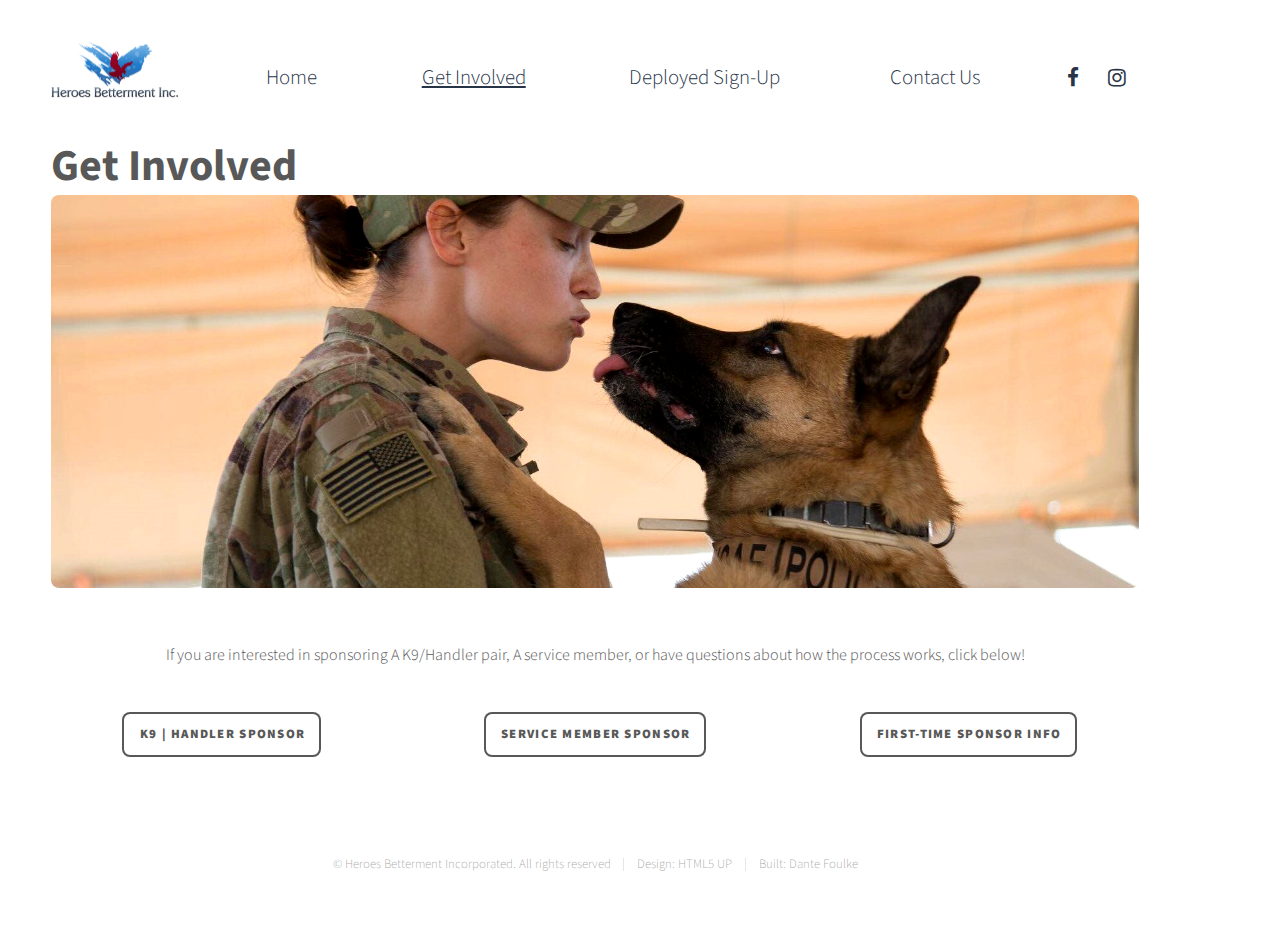
<file: GetInvolved.html>
<!DOCTYPE HTML>
<!--
Phantom by HTML5 UP
html5up.net | @ajlkn
Free for personal and commercial use under the CCA 3.0 license (html5up.net/license)
Heroes Betterment Incorporated Website built by Dante Foulke
-->
<html>
	<head>
		<title>Heroes Betterment Inc.</title>
		<meta charset="utf-8" />
		<meta name="viewport" content="width=device-width, initial-scale=1" />
		<!--[if lte IE 8]><script src="assets/js/ie/html5shiv.js"></script><![endif]-->
		<link rel="stylesheet" href="assets/css/main.css" />
		<!--[if lte IE 9]><link rel="stylesheet" href="assets/css/ie9.css" /><![endif]-->
		<!--[if lte IE 8]><link rel="stylesheet" href="assets/css/ie8.css" /><![endif]-->
	</head>
	<body>
		<!-- Wrapper -->
			<div id="wrapper">

				<!-- Header -->
					<header id="header">
						<div class="inner">

							<!-- Logo -->
								<a href="home.html" class="logo" >
									<span class="symbol"><img src="images/HB logo.png" alt="Heroes Betterment Inc." /></span>
								</a>

          		<!-- Menu -->
							<nav>
								<ul>
									<li class="home_button"><a href="Home.html">Home</a></li>
									<li class="menu_button"><a class="current" href="GetInvolved.html">Get Involved</a></li>
									<li class="menu_button"><a href="Signup.html">Deployed Sign-Up</a></li>
									<li class="menu_button"><a href="Contact.html">Contact Us</a></li>
									<li class="icons"><a href="https://www.facebook.com/hbsforcarepackages/" class="icon style1 fa-facebook" target="_blank"><span class="label">Facebook</span></a></li>
									<li class="icons"><a href="https://www.instagram.com/hbcarepackages/" class="icon style1 fa-instagram" target="_blank"><span class="label">Instagram</span></a></li>
								</ul>
							</nav>
						</div>
				</header>


				<!-- Main -->
					<div id="main">
						<div class="inner">
							<h1>Get Involved</h1>
							<span class="image"><img src="images/Pic02.jpg" alt="" /></span>
							<p class="centered">If you are interested in sponsoring A K9/Handler pair, A service member, or have questions about how the process works, click below!</p>
							<div class="12u$">
								<ul class="actions">
									<div class="row uniform">
										<div class="4u 12u$(small)"><li><a href="#" class="button" id="K9_Sponsor_Button">K9 | Handler Sponsor</a></li></div>
										<div class="4u 12u$(small)"><li><a href="#" class="button" id="SM_Sponsor_Button">Service Member Sponsor</a></li></div>
										<div class="4u 12u$(small)"><li><a href="#" class="button" id="FirstTime_Sponsor_Button">First-Time Sponsor Info</a></li></div>
									</div>
								</ul>
							</div>

							<section class="K9_Sponsor" id="K9_Sponsor">
						  	<h2>K9 | Handler Sponsor:</h2>
								<p>1. Please send Trina a Facebook friend-request so we can match you with a K9/Handler pair:  <a href="https://www.facebook.com/trina.carepackages" target="_blank"><b><u>Trina</u></b></a><br>
									2. Please join our Facebook group in order to be notified when your sponsorship starts: <a href="https://www.facebook.com/groups/hbcarepackages/" target="_blank"><b><u>HB Facebook Group</u></b></a></p>
								<p>Please Note:<br>
									We will not add you to the group unless you have submitted a sponsor form for the safety of our service members.</p>
								<hr><br>
						  	<form method="post" action="#">
							  	<div class="row uniform">
										<div class="12u$"><p>Have you sent Trina a friend-request on Facebook?</p></div>
										<div class="4u 12u"></div>
							  		<div class="2u 12u 12u$(small)"><input type="radio" id="k9-fr-Neg" name="k9-fr" checked><label for="k9-fr-Neg">No</label></div>
										<div class="2u 12u 12u$(small)"><input type="radio" id="k9-fr-Pos" name="k9-fr"><label for="k9-fr-Pos">Yes</label></div>

										<div class="12u$"><p>How often would you like to sponsor?</p></div>
										<div class="3u 12u"></div>
										<div class="4u 12u$(small)"><input type="radio" id="K9-OT-Sponsor" name="K9-freq" checked><label for="K9-OT-Sponsor">One-time Sponsor</label></div>
										<div class="4u$ 12u$(small)"><input type="radio" id="K9-Monthly-Sponsor" name="K9-freq"><label for="K9-Monthly-Sponsor">Monthly Sponsor</label></div>

										<div class="12u$"><p>What is your monthly budget?</p></div>
							  		<div class="2u -3u 12u 6u(small)"><input type="radio" id="K9-50" name="K9-budget" checked><label for="K9-50">$50</label></div>
										<div class="2u 12u  6u$(small)"><input type="radio" id="K9-75" name="K9-budget"><label for="K9-75">$75</label></div>
										<div class="2u 12u$  6u(small)"><input type="radio" id="K9-100" name="K9-budget"><label for="K9-100">$100</label></div>
										<div class="2u -3u 12u  6u$(small)"><input type="radio" id="K9-125" name="K9-budget"><label for="K9-125">$125</label></div>
										<div class="2u 12u  6u(small)"><input type="radio" id="K9-150" name="K9-budget"><label for="K9-150">$150</label></div>
										<div class="2u 12u$  6u$(small)"><input type="radio" id="K9-200" name="K9-budget"><label for="K9-200">$200</label></div>

							  		<div class="8u$ -2u 11u$(small)"><input type="text" name="K9-sponsor-name" id="K9-sponsor-name" value="" placeholder="Facebook Name" /></div>
										<div class="8u$ -2u 11u$(small)"><input type="email" name="K9-sponsor-email" id="K9-sponsor-email" value="" placeholder="Email" /></div>
										<div class="8u$ -2u 11u$(small)"><input type="text" name="K9-start-date" id="K9-start-date" value="" placeholder="Sponsorship Start Date" /></div>
							  		<div class="8u$ -2u 11u$(small)"><textarea name="K9-findus-message" id="K9-findus-message" placeholder="How did you hear about us?" rows="6"></textarea></div>
										<div class="8u$ -2u 11u$(small)"><textarea name="K9-comment-message" id="K9-comment-message" placeholder="Do you have any questions or comments?" rows="6"></textarea></div>

							  		<div class="4u -3u 12u$(small)">
											<input type="checkbox" id="K9-email-copy" name="email-copy" checked>
											<label for="K9-email-copy">Email me a copy</label>
										</div>
										<div class="4u$ 12u$(small)">
											<input type="checkbox" id="K9-Iamhuman" name="K9-Iamhuman">
											<label for="K9-Iamhuman">I am not a robot</label>
										</div>
										<div class="12u$">
							  			<ul class="actions">
							  				<li><input type="submit" value="Submit" class="special" /></li>
							  				<li><input type="reset" value="Reset" /></li>
							  			</ul>
							  		</div>
							  	</div>
							  </form>
							</section>


							<section class="SM_Sponsor" id="SM_Sponsor">
								<h2>Service-Member Sponsor:</h2>
								<p>1. Please send Amber a Facebook friend-request so we can match you with a Service-Member:  <a href="https://www.facebook.com/amber.burkholdermaldonado" target="_blank"><b><u>Amber</u></b></a><br>
									2. Please join our Facebook group in order to be notified when your sponsorship starts: <a href="https://www.facebook.com/groups/hbcarepackages/" target="_blank"><b><u>HB Facebook Group</u></b></a></p>
								<p>Please Note:<br>
									We will not add you to the group unless you have submitted a sponsor form for the safety of our service members.</p>
								<hr><br>
						  	<form method="post" action="#">
							  	<div class="row uniform">
										<div class="12u$"><br><p>Have you sent Amber a friend-request on Facebook?</p></div>
										<div class="4u 12u"></div>
							  		<div class="2u 12u 12u$(small)"><input type="radio" id="SM-fr-Neg" name="SM-fr" checked><label for="SM-fr-Neg">No</label></div>
										<div class="2u 12u 12u$(small)"><input type="radio" id="SM-fr-Pos" name="SM-fr"><label for="SM-fr-Pos">Yes</label></div>

										<div class="12u$"><br><p>How often would you like to sponsor?</p></div>
										<div class="4u -3u 12u$(small)"><input type="radio" id="SM-OT-Sponsor" name="SM-freq" checked><label for="SM-OT-Sponsor">One-time Sponsor</label></div>
										<div class="4u$ 12u$(small)"><input type="radio" id="SM-Monthly-Sponsor" name="SM-freq"><label for="SM-Monthly-Sponsor">Monthly Sponsor</label></div>
										<div class="2u -3u 3u-1u(small)"><input type="radio" id="SM-Other-Radio" name="SM-freq"><label for="SM-Other-Radio">Other:</label></div>
										<div class="3u$ 3u$(small)"><input type="text" id="SM-Other-Sponsor" name="SM-freq-text"><label for="SM-Other-Sponsor" value=""></label></div>

										<div class="12u$"><br><p>How would you like to send your package?</p></div>
										<div class="6u 12u 12u$(small)"><input type="radio" id="SM-Ship-Online" name="SM-Shipping" checked><label for="SM-Ship-Online">I want to shop online: ship direct to service-member</label></div>
										<div class="6u 12u$ 12u$(small)"><input type="radio" id="SM-Ship-Home" name="SM-Shipping"><label for="SM-Ship-Home">I want to shop and ship from home</label></div>

										<div class="12u$"><br><p>What is your monthly budget?</p></div>
							  		<div class="6u 12u 6u(small) 12u$(xsmall)"><input type="radio" id="SM-50" name="SM-budget" checked><label for="SM-50">$50</label></div>
										<div class="6u 12u$  6u$(small) 12u$(xsmall)"><input type="radio" id="SM-75" name="SM-budget"><label for="SM-75">$75</label></div>
										<div class="6u 12u  6u(small) 12u$(xsmall)"><input type="radio" id="SM-100" name="SM-budget"><label for="SM-100">$100(May be split into multiple packages)</label></div>
										<div class="6u 12u$  6u$(small) 12u$(xsmall)"><input type="radio" id="SM-125" name="SM-budget"><label for="SM-125">$125(May be split into multiple packages)</label></div>
										<div class="6u 12u  6u(small) 12u$(xsmall)"><input type="radio" id="SM-150" name="SM-budget"><label for="SM-150">$150(May be split into multiple packages)</label></div>
										<div class="6u 12u$  6u$(small) 12u$(xsmall)"><input type="radio" id="SM-200" name="SM-budget"><label for="SM-200">$200(May be split into multiple packages)</label></div>

							  		<div class="8u$ -2u 11u$(small)"><input type="text" name="SM-sponsor-name" id="SM-sponsor-name" value="" placeholder="Facebook Name" /></div>
										<div class="8u$ -2u 11u$(small)"><input type="email" name="SM-sponsor-email" id="SM-sponsor-email" value="" placeholder="Email" /></div>
										<div class="8u$ -2u 11u$(small)"><input type="text" name="SM-start-date" id="SM-start-date" value="" placeholder="Sponsorship Start Date" /></div>
							  		<div class="8u$ -2u 11u$(small)"><textarea name="SM-findus-message" id="SM-findus-message" placeholder="How did you hear about us?" rows="6"></textarea></div>
										<div class="8u$ -2u 11u$(small)"><textarea name="SM-comment-message" id="SM-comment-message" placeholder="Do you have any questions or comments?" rows="6"></textarea></div>

							  		<div class="4u -3u 12u$(small)">
											<input type="checkbox" id="SM-email-copy" name="email-copy" checked>
											<label for="SM-email-copy">Email me a copy</label>
										</div>
										<div class="4u$ 12u$(small)">
											<input type="checkbox" id="SM-Iamhuman" name="SM-Iamhuman">
											<label for="SM-Iamhuman">I am not a robot</label>
										</div>
										<div class="12u$">
							  			<ul class="actions">
							  				<li><input type="submit" value="Submit" class="special" /></li>
							  				<li><input type="reset" value="Reset" /></li>
							  			</ul>
							  		</div>
							  	</div>
							  </form>
							</section>


							<section class="First_Time_Sponsor" id="First_Time_Sponsor">
								<h3>First Time Sponsor:</h3>
									<p>1. Please make sure you have added Trina or Amber as a friend on Facebook.</p>
									<p>2. Make sure you "Like" our information page! It's where you can share our posts to help spread the word about our organization.</p>
									<p>3. Sign up to sponsor! You can choose to sign up to sponsor a service member, or a K9/handler team. There are several budget options to choose from, so pick the one that best fits your budget. Please pick carefully. If you have any questions about budgets, just ask an admin. We're happy to help.</p>
									<p>4. Join our group on Facebook! It's where we do all our work, and where we'll need to tag you when we have someone for you to sponsor. If you are not on Trina's friend's list, or if we have not received a sponsor form from you, you will not be added to the group. If there is an issue, please contact us.</p>
									<p>5. Once you've sent in the sign up form, have been tagged in a post, and have accepted to sponsor, it's time to shop for your items & pack them up to ship! Whether shopping online, or in person, make sure you get everything on your list, to the best of your ability. We understand that some items requested may not be available everywhere.</p>
									<p>6. Now, we wait. A good portion of our deployed send in a picture, or at least a "Thank You" for our sponsors, but we can not guarantee it. Please don't get discouraged if you didn’t get a picture! Try again! We must remember, we are doing this for them as a way to get them needed items, and boost their morale while they are serving overseas.
										 They can get busy rather quickly at times, and some just don't have the ability to take pictures at all. If you've been waiting over three (3) weeks and are curious if your service member received their package, you can ask an admin. We are more than willing to try to get in touch with them to follow up.</p><br><br>
							</section>
					 </div>
		  		</div>




				<!-- Footer -->
					<footer id="footer">
						<div class="inner">
								<ul class="copyright">
								<li>&copy; Heroes Betterment Incorporated. All rights reserved</li><li>Design: <a href="http://html5up.net" target="_blank">HTML5 UP</a></li><li>Built: <a href="https://github.com/flkdnt" target="_blank">Dante Foulke</a></li>
							</ul>
						</div>
					</footer>

		  	</div>

		<!-- Scripts -->
			<script src="assets/js/jquery.min.js"></script>
			<script src="assets/js/skel.min.js"></script>
			<script src="assets/js/util.js"></script>
			<!--[if lte IE 8]><script src="assets/js/ie/respond.min.js"></script><![endif]-->
			<script src="assets/js/GetInvolved.js"></script>
			<script src="assets/js/main.js"></script>
	</body>
</html>
</file>
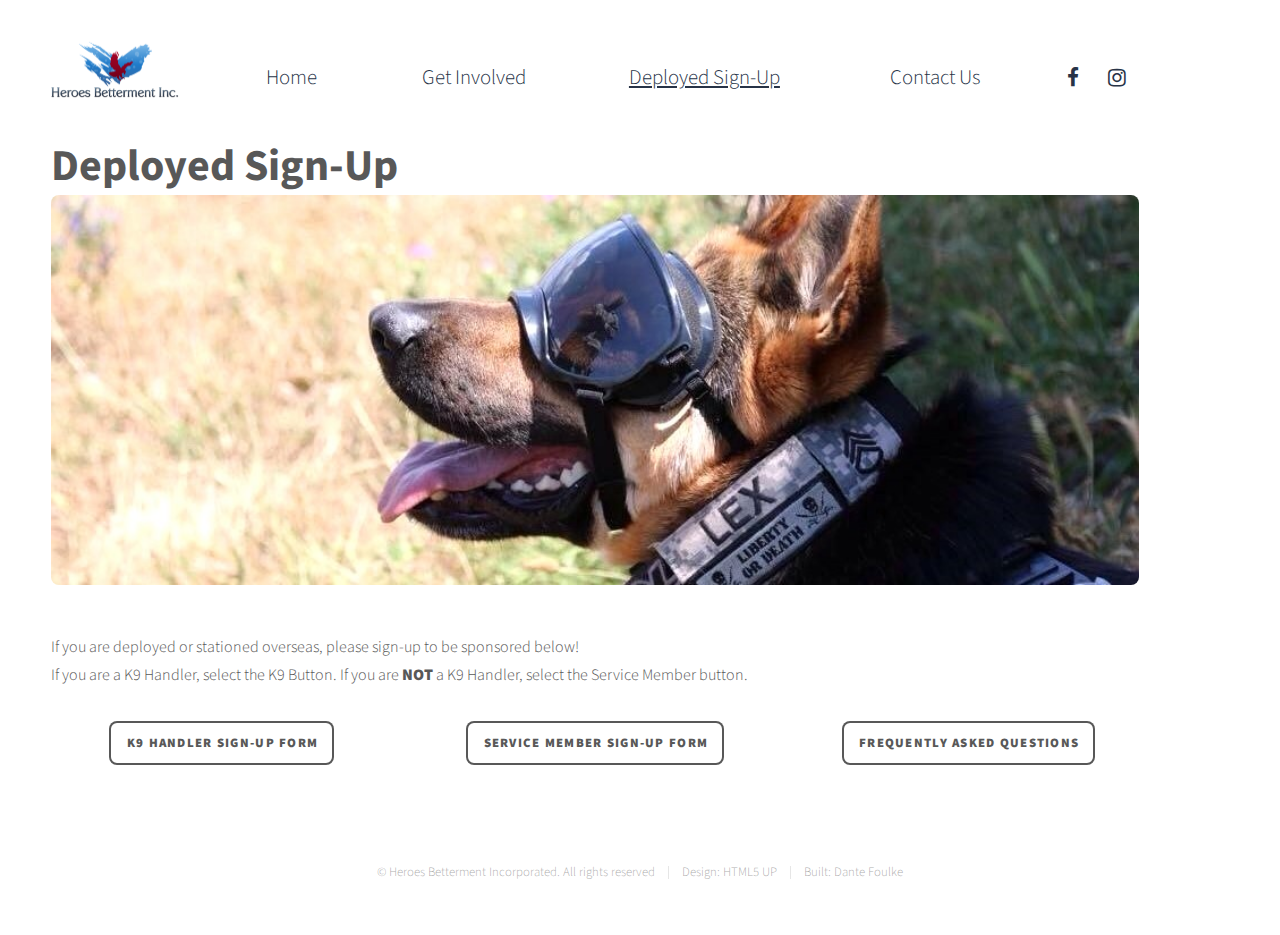
<file: Signup.html>
<!DOCTYPE HTML>
<!--
Phantom by HTML5 UP
html5up.net | @ajlkn
Free for personal and commercial use under the CCA 3.0 license (html5up.net/license)
Heroes Betterment Incorporated Website built by Dante Foulke
-->
<html>
	<head>
		<title>Heroes Betterment Inc.</title>
		<meta charset="utf-8" />
		<meta name="viewport" content="width=device-width, initial-scale=1" />
		<!--[if lte IE 8]><script src="assets/js/ie/html5shiv.js"></script><![endif]-->
		<link rel="stylesheet" href="assets/css/main.css" />
		<!--[if lte IE 9]><link rel="stylesheet" href="assets/css/ie9.css" /><![endif]-->
		<!--[if lte IE 8]><link rel="stylesheet" href="assets/css/ie8.css" /><![endif]-->
	</head>
	<body>
		<!-- Wrapper -->
			<div id="wrapper">

				<!-- Header -->
					<header id="header">
						<div class="inner">

							<!-- Logo -->
								<a href="home.html" class="logo" >
									<span class="symbol"><img src="images/HB logo.png" alt="Heroes Betterment Inc." /></span>
								</a>

          		<!-- Menu -->
							<nav>
								<ul>
									<li class="home_button"><a href="Home.html">Home</a></li>
									<li class="menu_button"><a href="GetInvolved.html">Get Involved</a></li>
									<li class="menu_button"><a class="current" href="Signup.html">Deployed Sign-Up</a></li>
									<li class="menu_button"><a href="Contact.html">Contact Us</a></li>
									<li class="icons"><a href="https://www.facebook.com/hbsforcarepackages/" class="icon style1 fa-facebook" target="_blank"><span class="label">Facebook</span></a></li>
									<li class="icons"><a href="https://www.instagram.com/hbcarepackages/" class="icon style1 fa-instagram" target="_blank"><span class="label">Instagram</span></a></li>
								</ul>
							</nav>
						</div>
				</header>


				<!-- Main -->
					<div id="main">
						<div class="inner">
							<h1>Deployed Sign-Up</h1>
							<span class="image main"><img src="images/Pic06.jpg" alt="" /></span>
								<p>If you are deployed or stationed overseas, please sign-up to be sponsored below!	<br>
									If you are a K9 Handler, select the K9 Button. If you are <strong>NOT</strong> a K9 Handler, select the Service Member button.</p>

							<div class="12u$">
								<ul class="actions">
									<div class="row uniform">
										<div class="4u 12u$(small)"><li><a href="#" class="button" id="K9_Handler_Button">K9 Handler Sign-up Form</a></li></div>
										<div class="4u 12u$(small)"><li><a href="#" class="button" id="SM_Button">Service Member Sign-up Form</a></li></div>
										<div class="4u 12u$(small)"><li><a href="#" class="button" id="SM_FAQ_Button">Frequently Asked Questions</a></li></div>
									</div>
								</ul>
							</div>

							<section class="K9_Handler_Form" id="K9_Handler_Form">
						  	<h2>K9-Handler Sign-Up Form:</h2>
								<p>1. Please send Trina a Facebook friend-request so we can match you with a sponsor:  <a href="https://www.facebook.com/trina.carepackages" target="_blank"><b><u>Trina</u></b></a><br>
									2. Please join our Facebook group in order to be notified once you become sponsored: <a href="https://www.facebook.com/groups/hbcarepackages/" target="_blank"><b><u>HB Facebook Group</u></b></a><br>
									3. Once you've received your package, you'll be asked to post pictures on social media so that our sponsors can see their packages have arrived.</p>
								<p>Note:<br>
									Please e-mail us or make a note in the comments box if you do not have a Facebook account, do not use Facebook, or are unable to use Facebook.</p>

								<hr><br>
						  	<form method="post" action="#">
							  	<div class="row uniform">
										<div class="12u$"><p><u>Have you sent Trina a friend-request on Facebook?</u></p></div>
							  		<div class="2u -4u 12u 12u$(small)"><input type="radio" id="k9-Han-fr-Neg" name="k9-Han-fr" checked><label for="k9-Han-fr-Neg">No</label></div>
										<div class="2u 12u 12u$(small)"><input type="radio" id="k9-Han-fr-Pos" name="k9-Han-fr"><label for="k9-Han-fr-Pos">Yes</label></div>
										<div class="12u$"><p><u>What is your current status?</u></p></div>
							  		<div class="12u$"><input type="radio" id="k9-Han-Status-1" name="k9-Han-Status" checked><label for="k9-Han-Status-1">Deployed (Kuwait, Afghanistan, Etc.)</label></div>
										<div class="12u$"><input type="radio" id="k9-Han-Status-2" name="k9-Han-Status"><label for="k9-Han-Status-2">OCONUS (Japan, Korea, Etc.)</label></div>
										<div class="12u$"><input type="radio" id="k9-Han-Status-3" name="k9-Han-Status"><label for="k9-Han-Status-3">Contractor</label></div>
										<div class="12u$"><p><u>Is this a group request?</u></p></div>
										<div class="4u 12u"></div>
							  		<div class="2u 12u 12u$(small)"><input type="radio" id="k9-Group-Neg" name="k9-Group" checked><label for="k9-Group-Neg">No</label></div>
										<div class="2u 12u 12u$(small)"><input type="radio" id="k9-Group-Pos" name="k9-Group"><label for="k9-Group-Pos">Yes</label></div>
										<div class="8u$ -2u 11u$(small)"><input type="text" name="k9-Group-Number" id="k9-Group-Number" value="" placeholder="If this is a Group Request, How many are in your group?" /></div>

										<div class="8u$ -2u 11u$(small)"><input type="text" name="K9-Han-name" id="K9-Han-name" value="" placeholder="Full Name" /></div>
										<div class="8u$ -2u 11u$(small)"><input type="email" name="K9-Han-email" id="K9-Han-email" value="" placeholder="Email" /></div>
										<div class="8u$ -2u 11u$(small)"><input type="text" name="K9-Han-fbname" id="K9-Han-fbname" value="" placeholder="Facebook Name" /></div>
										<div class="8u$ -2u 11u$(small)"><input type="text" name="K9-Han-Country" id="K9-Han-Country" value="" placeholder="Country of Deployment" /></div>
										<div class="8u$ -2u 11u$(small)"><input type="text" name="K9-Han-EOT" id="K9-Han-EOT" value="" placeholder="Projected End of Tour" /></div>
										<div class="8u$ -2u 11u$(small)"><textarea name="K9-Han-Address" id="K9-Han-Address" placeholder="Full APO/FPO Mailing Address and Zipcode" rows="8"/></textarea></div>
										<div class="8u$ -2u 11u$(small)"><textarea name="K9-Han-Items1" id="K9-Han-Items1" placeholder="Specify Hygiene/Laundry items Needed. Limit 5 (8 for group)" rows="8"/></textarea></div>
										<div class="8u$ -2u 11u$(small)"><textarea name="K9-Han-Items2" id="K9-Han-Items2" placeholder="Specify Other Items (food/ect) Needed. Limit 5 (8 for group)" rows="8"/></textarea></div>
										<div class="8u$ -2u 11u$(small)"><textarea name="K9-Han-Items3" id="K9-Han-Items3" placeholder="List K9-specific items Needed. Limit 5 (8 for group)" rows="8"/></textarea></div>
										<div class="8u$ -2u 11u$(small)"><textarea name="K9-Han-breed" id="K9-Han-breed" placeholder="Please privide Name and Breed of K9's" rows="8"/></textarea></div>
										<div class="8u$ -2u 11u$(small)"><textarea name="K9-Han-special" id="K9-Han-special" placeholder="Do you have any allergies or special dietary requirements we should know about?" rows="8"/></textarea></div>

										<div class="12u$"><p><u>Will you be able to notify Trina once you receive your package?<br> (Please explain "no" answers in the comment box below)</u></p></div>
							  		<div class="12u$"><input type="radio" id="k9-Han-notify1" name="k9-Han-notify" checked><label for="k9-Han-notify1">I will notify you AND post photos of packages received on social media</label></div>
										<div class="12u$"><input type="radio" id="k9-Han-notify2" name="k9-Han-notify"><label for="k9-Han-notify2">I will notify you but I have no way to upload photos</label></div>
										<div class="12u$"><input type="radio" id="k9-Han-notify3" name="k9-Han-notify"><label for="k9-Han-notify3">I will not be able to notify you</label></div>

										<div class="8u$ -2u 11u$(small)"><textarea name="K9-Han-message1" id="K9-Han-message" placeholder="How did you hear about us?" rows="6"></textarea></div>
										<div class="8u$ -2u 11u$(small)"><textarea name="K9-Han-message2" id="K9-Han-message" placeholder="Do you have any questions or comments?" rows="6"></textarea></div>
										<div class="4u -3u 12u$(small)">
											<input type="checkbox" id="K9-Han-email-copy" name="email-copy" checked>
											<label for="K9-email-copy">Email me a copy</label>
										</div>
										<div class="4u$ 12u$(small)">
											<input type="checkbox" id="K9-Han-Iamhuman" name="K9-Iamhuman">
											<label for="K9-Iamhuman">I am not a robot</label>
										</div>
										<div class="12u$">
							  			<ul class="actions">
							  				<li><input type="submit" value="Submit" class="special" /></li>
							  				<li><input type="reset" value="Reset" /></li>
							  			</ul>
							  		</div>
							  	</div>
							  </form>
							</section>

							<section class="Non_Handler_Form" id="Non_Handler_Form">
						  	<h2>Service Member Sign-Up Form:</h2>
								<p>1. Please send Amber a Facebook friend-request so we can match you with a sponsor:  <a href="https://www.facebook.com/amber.burkholdermaldonado" target="_blank"><b><u>Amber</u></b></a><br>
									2. Please join our Facebook group in order to be notified once you become sponsored: <a href="https://www.facebook.com/groups/hbcarepackages/" target="_blank"><b><u>HB Facebook Group</u></b></a><br>
									3. Please remember when making your request that there is a <strong>$50 limit</strong> per carepackage.<br>
									4. Once you've received your package, you'll be asked to post pictures on social media so that our sponsors can see their packages have arrived.</p>
								<p>Note:<br>
									Please e-mail us or make a note in the comments box if you do not have a Facebook account, do not use Facebook, or are unable to use Facebook.</p>

								<hr><br>
						  	<form method="post" action="#">
							  	<div class="row uniform">
										<div class="12u$"><p><u>Have you sent Amber a friend-request on Facebook?</u></p></div>
										<div class="4u 12u"></div>
							  		<div class="2u 12u 12u$(small)"><input type="radio" id="SM-fr-Neg" name="SM-fr" checked><label for="SM-fr-Neg">No</label></div>
										<div class="2u 12u 12u$(small)"><input type="radio" id="SM-fr-Pos" name="SM-fr"><label for="SM-fr-Pos">Yes</label></div>
										<div class="12u$"><p><u>What is your current status?</u></p></div>
							  		<div class="12u$"><input type="radio" id="SM-Status-1" name="SM-Status" checked><label for="SM-Status-1">Deployed (Kuwait, Afghanistan, Etc.)</label></div>
										<div class="12u$"><input type="radio" id="SM-Status-2" name="SM-Status"><label for="SM-Status-2">OCONUS (Japan, Korea, Etc.)</label></div>
										<div class="12u$"><input type="radio" id="SM-Status-3" name="SM-Status"><label for="SM-Status-3">Contractor</label></div>
										<div class="12u$"><p><u>Is this a group request?</u></p></div>
										<div class="4u 12u 12u$(small)"></div>
							  		<div class="2u 12u 12u$(small)"><input type="radio" id="SM-Group-Neg" name="SM-Group" checked><label for="SM-Group-Neg">No</label></div>
										<div class="2u 12u 12u$(small)"><input type="radio" id="SM-Group-Pos" name="SM-Group"><label for="SM-Group-Pos">Yes</label></div>
										<div class="8u$ -2u 11u$(small)"><input type="text" name="SM-Group-Number" id="SM-Group-Number" value="" placeholder="If this is a Group Request, How many are in your group?" /></div>

										<div class="8u$ -2u 11u$(small)"><input type="text" name="SM-name" id="SM-name" value="" placeholder="Full Name" /></div>
										<div class="8u$ -2u 11u$(small)"><input type="email" name="SM-email" id="SM-email" value="" placeholder="Email" /></div>
										<div class="8u$ -2u 11u$(small)"><input type="text" name="SM-fbname" id="SM-fbname" value="" placeholder="Facebook Name" /></div>
										<div class="8u$ -2u 11u$(small)"><input type="text" name="SM-Country" id="SM-Country" value="" placeholder="Country of Deployment" /></div>
										<div class="8u$ -2u 11u$(small)"><input type="text" name="SM-EOT" id="SM-EOT" value="" placeholder="Projected End of Tour" /></div>
										<div class="8u$ -2u 11u$(small)"><textarea name="SM-Address" id="SM-Address" placeholder="Full APO/FPO Mailing Address and Zipcode" rows="8"/></textarea></div>
										<div class="8u$ -2u 11u$(small)"><textarea name="SM-Items1" id="SM-Items1" placeholder="Specify Hygiene/Laundry items Needed. Limit 5 (8 for group)" rows="8"/></textarea></div>
										<div class="8u$ -2u 11u$(small)"><textarea name="SM-Items2" id="SM-Items2" placeholder="Specify Other Items (food/ect) Needed. Limit 5 (8 for group)" rows="8"/></textarea></div>
										<div class="8u$ -2u 11u$(small)"><textarea name="SM-special" id="SM-special" placeholder="Do you have any allergies or special dietary requirements we should know about?" rows="8"/></textarea></div>

										<div class="12u$"><p><u>Will you be able to notify Amber once you receive your package?<br> (Please explain "no" answers in the comment box below)</u></p></div>
							  		<div class="12u$"><input type="radio" id="SM-notify1" name="SM-notify" checked><label for="SM-notify1">I will notify you AND post photos of packages received on social media</label></div>
										<div class="12u$"><input type="radio" id="SM-notify2" name="SM-notify"><label for="SM-notify2">I will notify you but I have no way to upload photos</label></div>
										<div class="12u$"><input type="radio" id="SM-notify3" name="SM-notify"><label for="SM-notify3">I will not be able to notify you</label></div>

										<div class="8u$ -2u 11u$(small)"><textarea name="SM-message1" id="SM-message" placeholder="How did you hear about us?" rows="6"></textarea></div>
										<div class="8u$ -2u 11u$(small)"><textarea name="SM-message2" id="SM-message" placeholder="Do you have any questions or comments?" rows="6"></textarea></div>
										<div class="4u -3u 12u$(small)">
											<input type="checkbox" id="SM-email-copy" name="email-copy" checked>
											<label for="SM-email-copy">Email me a copy</label>
										</div>
										<div class="4u$ 12u$(small)">
											<input type="checkbox" id="SM-Iamhuman" name="SM-Iamhuman">
											<label for="SM-Iamhuman">I am not a robot</label>
										</div>
										<div class="12u$">
							  			<ul class="actions">
							  				<li><input type="submit" value="Submit" class="special" /></li>
							  				<li><input type="reset" value="Reset" /></li>
							  			</ul>
							  		</div>
							  	</div>
							  </form>
							</section>

							<section class="Deployed_FAQs" id="Deployed_FAQs">
								<h3>Deployed Service-Member FAQ's</h3>
									<p><b>Q: How often can I request a package?</b><br>
										A: You are able to submit a request every thirty (30) days.</p>

									<p><b>Q: Is there anything I can't request?</b><br>
										A: We ask that you don't request anything overly expensive.
										Our sponsors pick a budget that works for them, and we'd like them to be able to send as much as possible.</p>

									<p><b>Q: Do you give out my address to anyone?</b><br>
										A: We do not give out your address to anyone without your permission.
										By requesting a package , you are giving permission to give your address to the sponsors we pair you with, this is why we tag you in a post, so you know who is getting your information.
										We do not give your address to anyone who is not associated with our organization.</p>

									<p><b>Q: I requested for my platoon/unit, can I send a separate request just for myself?</b><br>
										A: Yes! If you send in a request for a group, you are welcome to request a personal package as well.</p>
							</section>
						 </div>
						</div>
					 </div>
		  		</div>

				<!-- Footer -->
					<footer id="footer">
						<div class="inner">
								<ul class="copyright">
								<li>&copy; Heroes Betterment Incorporated. All rights reserved</li><li>Design: <a href="http://html5up.net" target="_blank">HTML5 UP</a></li><li>Built: <a href="https://github.com/flkdnt" target="_blank">Dante Foulke</a></li>
							</ul>
						</div>
					</footer>
		  	</div>

		<!-- Scripts -->
			<script src="assets/js/jquery.min.js"></script>
			<script src="assets/js/skel.min.js"></script>
			<script src="assets/js/util.js"></script>
			<!--[if lte IE 8]><script src="assets/js/ie/respond.min.js"></script><![endif]-->
			<script src="assets/js/Signup.js"></script>
			<script src="assets/js/main.js"></script>

	</body>
</html>
</file>
<file: assets/css/ie9.css>
/*
	Phantom by HTML5 UP
	html5up.net | @ajlkn
	Free for personal and commercial use under the CCA 3.0 license (html5up.net/license)
*/
/* Tiles */
.tiles:after {
  content: '';
  display: block;
  clear: both;
}
.tiles article {
  float: left;
}
.tiles article > a {
  padding-top: 50%;
  margin-top: -1.75em;
}
body:not(.is-touch) .tiles article:hover > .image {
  -moz-transform: none;
  -webkit-transform: none;
  -ms-transform: none;
  transform: none;
}

/* Footer */
#footer > .inner section {
  float: left;
}
#footer > .inner .copyright {
  clear: both;
  padding-top: 4em;
}
</file>
<file: assets/css/ie8.css>
/*
	Phantom by HTML5 UP
	html5up.net | @ajlkn
	Free for personal and commercial use under the CCA 3.0 license (html5up.net/license)
*/
/* Form */
form .field {
  float: none !important;
  width: 100% !important;
  padding-left: 0 !important;
}

/* Button */
input[type="submit"],
input[type="reset"],
input[type="button"],
button,
.button {
  border: solid 2px #585858 !important;
}
input[type="submit"]:hover,
input[type="reset"]:hover,
input[type="button"]:hover,
button:hover,
.button:hover {
  border-color: #e60000 !important;
}
input[type="submit"].special,
input[type="reset"].special,
input[type="button"].special,
button.special,
.button.special {
  border: none !important;
}

/* Tiles */
.tiles article > .image:before, .tiles article > .image:after {
  display: none;
}

/* Header */
#header .logo .symbol {
  display: none;
}
#header nav ul li a[href="#menu"] {
  text-indent: 0;
  width: auto;
  font-size: 0.8em;
}
#header nav ul li a[href="#menu"]:before, #header nav ul li a[href="#menu"]:after {
  display: none;
}

/* Footer */
#footer > .inner section {
  width: 50%;
  margin-left: 3em;
}
#footer > .inner section:first-child {
  margin-left: 0;
  width: 40%;
}
</file>
<file: assets/css/main.css>
@import url(font-awesome.min.css);
@import url("https://fonts.googleapis.com/css?family=Source+Sans+Pro:300,700,900");
/*
	Phantom by HTML5 UP
	html5up.net | @ajlkn
	Free for personal and commercial use under the CCA 3.0 license (html5up.net/license)
*/
/* Reset */
html, body, div, span, applet, object, iframe, h1, h2, h3, h4, h5, h6, p, blockquote, pre, a, abbr, acronym, address, big, cite, code, del, dfn, em, img, ins, kbd, q, s, samp, small, strike, strong, sub, sup, tt, var, b, u, i, center, dl, dt, dd, ol, ul, li, fieldset, form, label, legend, table, caption, tbody, tfoot, thead, tr, th, td, article, aside, canvas, details, embed, figure, figcaption, footer, header, hgroup, menu, nav, output, ruby, section, summary, time, mark, audio, video {
  margin: 0;
  padding: 0;
  border: 0;
  font-size: 100%;
  font: inherit;
  vertical-align: baseline;
}

article, aside, details, figcaption, figure, footer, header, hgroup, menu, nav, section {
  display: block;
}

body {
  line-height: 1;
}

ol, ul {
  list-style: none;
}

blockquote, q {
  quotes: none;
}

blockquote:before, blockquote:after, q:before, q:after {
  content: '';
  content: none;
}

table {
  border-collapse: collapse;
  border-spacing: 0;
}

body {
  -webkit-text-size-adjust: none;
}

section.K9_Sponsor {
  display: none;
}

section.SM_Sponsor {
  display: none;
}

section.First_Time_Sponsor {
  display: none;
}

section.K9_Handler_Form {
  display: none;
}

section.Non_Handler_Form {
  display: none;
}

section.Deployed_FAQs {
  display: none;
}

div.contact_page {
  text-align: center;
}

/* Box Model */
*, *:before, *:after {
  -moz-box-sizing: border-box;
  -webkit-box-sizing: border-box;
  box-sizing: border-box;
}

/* Grid */
.row {
  border-bottom: solid 1px transparent;
  -moz-box-sizing: border-box;
  -webkit-box-sizing: border-box;
  box-sizing: border-box;
}

.row > * {
  float: left;
  -moz-box-sizing: border-box;
  -webkit-box-sizing: border-box;
  box-sizing: border-box;
}

.row:after, .row:before {
  content: '';
  display: block;
  clear: both;
  height: 0;
}

.row.uniform > * > :first-child {
  margin-top: 0;
}

.row.uniform > * > :last-child {
  margin-bottom: 0;
}

.row.\30 \25  > * {
  padding: 0 0 0 0em;
}

.row.\30 \25 {
  margin: 0 0 -1px 0em;
}

.row.uniform.\30 \25  > * {
  padding: 0em 0 0 0em;
}

.row.uniform.\30 \25 {
  margin: 0em 0 -1px 0em;
}

.row > * {
  padding: 0 0 0 2em;
}

.row {
  margin: 0 0 -1px -2em;
}

.row.uniform > * {
  padding: 2em 0 0 2em;
}

.row.uniform {
  margin: -2em 0 -1px -2em;
}

.row.\32 00\25  > * {
  padding: 0 0 0 4em;
}

.row.\32 00\25 {
  margin: 0 0 -1px -4em;
}

.row.uniform.\32 00\25  > * {
  padding: 4em 0 0 4em;
}

.row.uniform.\32 00\25 {
  margin: -4em 0 -1px -4em;
}

.row.\31 50\25  > * {
  padding: 0 0 0 3em;
}

.row.\31 50\25 {
  margin: 0 0 -1px -3em;
}

.row.uniform.\31 50\25  > * {
  padding: 3em 0 0 3em;
}

.row.uniform.\31 50\25 {
  margin: -3em 0 -1px -3em;
}

.row.\35 0\25  > * {
  padding: 0 0 0 1em;
}

.row.\35 0\25 {
  margin: 0 0 -1px -1em;
}

.row.uniform.\35 0\25  > * {
  padding: 1em 0 0 1em;
}

.row.uniform.\35 0\25 {
  margin: -1em 0 -1px -1em;
}

.row.\32 5\25  > * {
  padding: 0 0 0 0.5em;
}

.row.\32 5\25 {
  margin: 0 0 -1px -0.5em;
}

.row.uniform.\32 5\25  > * {
  padding: 0.5em 0 0 0.5em;
}

.row.uniform.\32 5\25 {
  margin: -0.5em 0 -1px -0.5em;
}

.\31 2u, .\31 2u\24 {
  width: 100%;
  clear: none;
  margin-left: 0;
  text-align: center;
}

.\31 1u, .\31 1u\24 {
  width: 91.6666666667%;
  clear: none;
  margin-left: 0;
}

.\31 0u, .\31 0u\24 {
  width: 83.3333333333%;
  clear: none;
  margin-left: 0;
}

.\39 u, .\39 u\24 {
  width: 75%;
  clear: none;
  margin-left: 0;
}

.\38 u, .\38 u\24 {
  width: 66.6666666667%;
  clear: none;
  margin-left: 0;
}

.\37 u, .\37 u\24 {
  width: 58.3333333333%;
  clear: none;
  margin-left: 0;
}

.\36 u, .\36 u\24 {
  width: 50%;
  clear: none;
  margin-left: 0;
}

.\35 u, .\35 u\24 {
  width: 41.6666666667%;
  clear: none;
  margin-left: 0;
}

.\34 u, .\34 u\24 {
  width: 33.3333333333%;
  clear: none;
  margin-left: 0;
}

.\33 u, .\33 u\24 {
  width: 25%;
  clear: none;
  margin-left: 0;
}

.\32 u, .\32 u\24 {
  width: 16.6666666667%;
  clear: none;
  margin-left: 0;
}

.\31 u, .\31 u\24 {
  width: 8.3333333333%;
  clear: none;
  margin-left: 0;
}

.\31 2u\24  + *,
.\31 1u\24  + *,
.\31 0u\24  + *,
.\39 u\24  + *,
.\38 u\24  + *,
.\37 u\24  + *,
.\36 u\24  + *,
.\35 u\24  + *,
.\34 u\24  + *,
.\33 u\24  + *,
.\32 u\24  + *,
.\31 u\24  + * {
  clear: left;
}

.\-11u {
  margin-left: 91.6666666667%;
}

.\-10u {
  margin-left: 83.3333333333%;
}

.\-9u {
  margin-left: 75%;
}

.\-8u {
  margin-left: 66.6666666667%;
}

.\-7u {
  margin-left: 58.3333333333%;
}

.\-6u {
  margin-left: 50%;
}

.\-5u {
  margin-left: 41.6666666667%;
}

.\-4u {
  margin-left: 33.3333333333%;
}

.\-3u {
  margin-left: 25%;
}

.\-2u {
  margin-left: 16.6666666667%;
}

.\-1u {
  margin-left: 8.3333333333%;
}

@media screen and (max-width: 1680px) {
  .row > * {
    padding: 0 0 0 2em;
  }

  .row {
    margin: 0 0 -1px -2em;
  }

  .row.uniform > * {
    padding: 2em 0 0 2em;
  }

  .row.uniform {
    margin: -2em 0 -1px -2em;
  }

  .row.\32 00\25  > * {
    padding: 0 0 0 4em;
  }

  .row.\32 00\25 {
    margin: 0 0 -1px -4em;
  }

  .row.uniform.\32 00\25  > * {
    padding: 4em 0 0 4em;
  }

  .row.uniform.\32 00\25 {
    margin: -4em 0 -1px -4em;
  }

  .row.\31 50\25  > * {
    padding: 0 0 0 3em;
  }

  .row.\31 50\25 {
    margin: 0 0 -1px -3em;
  }

  .row.uniform.\31 50\25  > * {
    padding: 3em 0 0 3em;
  }

  .row.uniform.\31 50\25 {
    margin: -3em 0 -1px -3em;
  }

  .row.\35 0\25  > * {
    padding: 0 0 0 1em;
  }

  .row.\35 0\25 {
    margin: 0 0 -1px -1em;
  }

  .row.uniform.\35 0\25  > * {
    padding: 1em 0 0 1em;
  }

  .row.uniform.\35 0\25 {
    margin: -1em 0 -1px -1em;
  }

  .row.\32 5\25  > * {
    padding: 0 0 0 0.5em;
  }

  .row.\32 5\25 {
    margin: 0 0 -1px -0.5em;
  }

  .row.uniform.\32 5\25  > * {
    padding: 0.5em 0 0 0.5em;
  }

  .row.uniform.\32 5\25 {
    margin: -0.5em 0 -1px -0.5em;
  }

  .\31 2u\28xlarge\29, .\31 2u\24\28xlarge\29 {
    width: 100%;
    clear: none;
    margin-left: 0;
    text-align: center;
  }

  .\31 1u\28xlarge\29, .\31 1u\24\28xlarge\29 {
    width: 91.6666666667%;
    clear: none;
    margin-left: 0;
  }

  .\31 0u\28xlarge\29, .\31 0u\24\28xlarge\29 {
    width: 83.3333333333%;
    clear: none;
    margin-left: 0;
  }

  .\39 u\28xlarge\29, .\39 u\24\28xlarge\29 {
    width: 75%;
    clear: none;
    margin-left: 0;
  }

  .\38 u\28xlarge\29, .\38 u\24\28xlarge\29 {
    width: 66.6666666667%;
    clear: none;
    margin-left: 0;
  }

  .\37 u\28xlarge\29, .\37 u\24\28xlarge\29 {
    width: 58.3333333333%;
    clear: none;
    margin-left: 0;
  }

  .\36 u\28xlarge\29, .\36 u\24\28xlarge\29 {
    width: 50%;
    clear: none;
    margin-left: 0;
  }

  .\35 u\28xlarge\29, .\35 u\24\28xlarge\29 {
    width: 41.6666666667%;
    clear: none;
    margin-left: 0;
  }

  .\34 u\28xlarge\29, .\34 u\24\28xlarge\29 {
    width: 33.3333333333%;
    clear: none;
    margin-left: 0;
  }

  .\33 u\28xlarge\29, .\33 u\24\28xlarge\29 {
    width: 25%;
    clear: none;
    margin-left: 0;
  }

  .\32 u\28xlarge\29, .\32 u\24\28xlarge\29 {
    width: 16.6666666667%;
    clear: none;
    margin-left: 0;
  }

  .\31 u\28xlarge\29, .\31 u\24\28xlarge\29 {
    width: 8.3333333333%;
    clear: none;
    margin-left: 0;
  }

  .\31 2u\24\28xlarge\29  + *,
  .\31 1u\24\28xlarge\29  + *,
  .\31 0u\24\28xlarge\29  + *,
  .\39 u\24\28xlarge\29  + *,
  .\38 u\24\28xlarge\29  + *,
  .\37 u\24\28xlarge\29  + *,
  .\36 u\24\28xlarge\29  + *,
  .\35 u\24\28xlarge\29  + *,
  .\34 u\24\28xlarge\29  + *,
  .\33 u\24\28xlarge\29  + *,
  .\32 u\24\28xlarge\29  + *,
  .\31 u\24\28xlarge\29  + * {
    clear: left;
  }

  .\-11u\28xlarge\29 {
    margin-left: 91.6666666667%;
  }

  .\-10u\28xlarge\29 {
    margin-left: 83.3333333333%;
  }

  .\-9u\28xlarge\29 {
    margin-left: 75%;
  }

  .\-8u\28xlarge\29 {
    margin-left: 66.6666666667%;
  }

  .\-7u\28xlarge\29 {
    margin-left: 58.3333333333%;
  }

  .\-6u\28xlarge\29 {
    margin-left: 50%;
  }

  .\-5u\28xlarge\29 {
    margin-left: 41.6666666667%;
  }

  .\-4u\28xlarge\29 {
    margin-left: 33.3333333333%;
  }

  .\-3u\28xlarge\29 {
    margin-left: 25%;
  }

  .\-2u\28xlarge\29 {
    margin-left: 16.6666666667%;
  }

  .\-1u\28xlarge\29 {
    margin-left: 8.3333333333%;
  }
}
@media screen and (max-width: 1280px) {
  .row > * {
    padding: 0 0 0 2em;
  }

  .row {
    margin: 0 0 -1px -2em;
  }

  .row.uniform > * {
    padding: 2em 0 0 2em;
  }

  .row.uniform {
    margin: -2em 0 -1px -2em;
  }

  .row.\32 00\25  > * {
    padding: 0 0 0 4em;
  }

  .row.\32 00\25 {
    margin: 0 0 -1px -4em;
  }

  .row.uniform.\32 00\25  > * {
    padding: 4em 0 0 4em;
  }

  .row.uniform.\32 00\25 {
    margin: -4em 0 -1px -4em;
  }

  .row.\31 50\25  > * {
    padding: 0 0 0 3em;
  }

  .row.\31 50\25 {
    margin: 0 0 -1px -3em;
  }

  .row.uniform.\31 50\25  > * {
    padding: 3em 0 0 3em;
  }

  .row.uniform.\31 50\25 {
    margin: -3em 0 -1px -3em;
  }

  .row.\35 0\25  > * {
    padding: 0 0 0 1em;
  }

  .row.\35 0\25 {
    margin: 0 0 -1px -1em;
  }

  .row.uniform.\35 0\25  > * {
    padding: 1em 0 0 1em;
  }

  .row.uniform.\35 0\25 {
    margin: -1em 0 -1px -1em;
  }

  .row.\32 5\25  > * {
    padding: 0 0 0 0.5em;
  }

  .row.\32 5\25 {
    margin: 0 0 -1px -0.5em;
  }

  .row.uniform.\32 5\25  > * {
    padding: 0.5em 0 0 0.5em;
  }

  .row.uniform.\32 5\25 {
    margin: -0.5em 0 -1px -0.5em;
  }

  .\31 2u\28large\29, .\31 2u\24\28large\29 {
    width: 100%;
    clear: none;
    margin-left: 0;
    text-align: center;
  }

  .\31 1u\28large\29, .\31 1u\24\28large\29 {
    width: 91.6666666667%;
    clear: none;
    margin-left: 0;
  }

  .\31 0u\28large\29, .\31 0u\24\28large\29 {
    width: 83.3333333333%;
    clear: none;
    margin-left: 0;
  }

  .\39 u\28large\29, .\39 u\24\28large\29 {
    width: 75%;
    clear: none;
    margin-left: 0;
  }

  .\38 u\28large\29, .\38 u\24\28large\29 {
    width: 66.6666666667%;
    clear: none;
    margin-left: 0;
  }

  .\37 u\28large\29, .\37 u\24\28large\29 {
    width: 58.3333333333%;
    clear: none;
    margin-left: 0;
  }

  .\36 u\28large\29, .\36 u\24\28large\29 {
    width: 50%;
    clear: none;
    margin-left: 0;
  }

  .\35 u\28large\29, .\35 u\24\28large\29 {
    width: 41.6666666667%;
    clear: none;
    margin-left: 0;
  }

  .\34 u\28large\29, .\34 u\24\28large\29 {
    width: 33.3333333333%;
    clear: none;
    margin-left: 0;
  }

  .\33 u\28large\29, .\33 u\24\28large\29 {
    width: 25%;
    clear: none;
    margin-left: 0;
  }

  .\32 u\28large\29, .\32 u\24\28large\29 {
    width: 16.6666666667%;
    clear: none;
    margin-left: 0;
  }

  .\31 u\28large\29, .\31 u\24\28large\29 {
    width: 8.3333333333%;
    clear: none;
    margin-left: 0;
  }

  .\31 2u\24\28large\29  + *,
  .\31 1u\24\28large\29  + *,
  .\31 0u\24\28large\29  + *,
  .\39 u\24\28large\29  + *,
  .\38 u\24\28large\29  + *,
  .\37 u\24\28large\29  + *,
  .\36 u\24\28large\29  + *,
  .\35 u\24\28large\29  + *,
  .\34 u\24\28large\29  + *,
  .\33 u\24\28large\29  + *,
  .\32 u\24\28large\29  + *,
  .\31 u\24\28large\29  + * {
    clear: left;
  }

  .\-11u\28large\29 {
    margin-left: 91.6666666667%;
  }

  .\-10u\28large\29 {
    margin-left: 83.3333333333%;
  }

  .\-9u\28large\29 {
    margin-left: 75%;
  }

  .\-8u\28large\29 {
    margin-left: 66.6666666667%;
  }

  .\-7u\28large\29 {
    margin-left: 58.3333333333%;
  }

  .\-6u\28large\29 {
    margin-left: 50%;
  }

  .\-5u\28large\29 {
    margin-left: 41.6666666667%;
  }

  .\-4u\28large\29 {
    margin-left: 33.3333333333%;
  }

  .\-3u\28large\29 {
    margin-left: 25%;
  }

  .\-2u\28large\29 {
    margin-left: 16.6666666667%;
  }

  .\-1u\28large\29 {
    margin-left: 8.3333333333%;
  }
}
@media screen and (max-width: 980px) {
  .row > * {
    padding: 0 0 0 1.5em;
  }

  .row {
    margin: 0 0 -1px -1.5em;
  }

  .row.uniform > * {
    padding: 1.5em 0 0 1.5em;
  }

  .row.uniform {
    margin: -1.5em 0 -1px -1.5em;
  }

  .row.\32 00\25  > * {
    padding: 0 0 0 3em;
  }

  .row.\32 00\25 {
    margin: 0 0 -1px -3em;
  }

  .row.uniform.\32 00\25  > * {
    padding: 3em 0 0 3em;
  }

  .row.uniform.\32 00\25 {
    margin: -3em 0 -1px -3em;
  }

  .row.\31 50\25  > * {
    padding: 0 0 0 2.25em;
  }

  .row.\31 50\25 {
    margin: 0 0 -1px -2.25em;
  }

  .row.uniform.\31 50\25  > * {
    padding: 2.25em 0 0 2.25em;
  }

  .row.uniform.\31 50\25 {
    margin: -2.25em 0 -1px -2.25em;
  }

  .row.\35 0\25  > * {
    padding: 0 0 0 0.75em;
  }

  .row.\35 0\25 {
    margin: 0 0 -1px -0.75em;
  }

  .row.uniform.\35 0\25  > * {
    padding: 0.75em 0 0 0.75em;
  }

  .row.uniform.\35 0\25 {
    margin: -0.75em 0 -1px -0.75em;
  }

  .row.\32 5\25  > * {
    padding: 0 0 0 0.375em;
  }

  .row.\32 5\25 {
    margin: 0 0 -1px -0.375em;
  }

  .row.uniform.\32 5\25  > * {
    padding: 0.375em 0 0 0.375em;
  }

  .row.uniform.\32 5\25 {
    margin: -0.375em 0 -1px -0.375em;
  }

  .\31 2u\28medium\29, .\31 2u\24\28medium\29 {
    width: 100%;
    clear: none;
    margin-left: 0;
    text-align: center;
  }

  .\31 1u\28medium\29, .\31 1u\24\28medium\29 {
    width: 91.6666666667%;
    clear: none;
    margin-left: 0;
  }

  .\31 0u\28medium\29, .\31 0u\24\28medium\29 {
    width: 83.3333333333%;
    clear: none;
    margin-left: 0;
  }

  .\39 u\28medium\29, .\39 u\24\28medium\29 {
    width: 75%;
    clear: none;
    margin-left: 0;
  }

  .\38 u\28medium\29, .\38 u\24\28medium\29 {
    width: 66.6666666667%;
    clear: none;
    margin-left: 0;
  }

  .\37 u\28medium\29, .\37 u\24\28medium\29 {
    width: 58.3333333333%;
    clear: none;
    margin-left: 0;
  }

  .\36 u\28medium\29, .\36 u\24\28medium\29 {
    width: 50%;
    clear: none;
    margin-left: 0;
  }

  .\35 u\28medium\29, .\35 u\24\28medium\29 {
    width: 41.6666666667%;
    clear: none;
    margin-left: 0;
  }

  .\34 u\28medium\29, .\34 u\24\28medium\29 {
    width: 33.3333333333%;
    clear: none;
    margin-left: 0;
  }

  .\33 u\28medium\29, .\33 u\24\28medium\29 {
    width: 25%;
    clear: none;
    margin-left: 0;
  }

  .\32 u\28medium\29, .\32 u\24\28medium\29 {
    width: 16.6666666667%;
    clear: none;
    margin-left: 0;
  }

  .\31 u\28medium\29, .\31 u\24\28medium\29 {
    width: 8.3333333333%;
    clear: none;
    margin-left: 0;
  }

  .\31 2u\24\28medium\29  + *,
  .\31 1u\24\28medium\29  + *,
  .\31 0u\24\28medium\29  + *,
  .\39 u\24\28medium\29  + *,
  .\38 u\24\28medium\29  + *,
  .\37 u\24\28medium\29  + *,
  .\36 u\24\28medium\29  + *,
  .\35 u\24\28medium\29  + *,
  .\34 u\24\28medium\29  + *,
  .\33 u\24\28medium\29  + *,
  .\32 u\24\28medium\29  + *,
  .\31 u\24\28medium\29  + * {
    clear: left;
  }

  .\-11u\28medium\29 {
    margin-left: 91.6666666667%;
  }

  .\-10u\28medium\29 {
    margin-left: 83.3333333333%;
  }

  .\-9u\28medium\29 {
    margin-left: 75%;
  }

  .\-8u\28medium\29 {
    margin-left: 66.6666666667%;
  }

  .\-7u\28medium\29 {
    margin-left: 58.3333333333%;
  }

  .\-6u\28medium\29 {
    margin-left: 50%;
  }

  .\-5u\28medium\29 {
    margin-left: 41.6666666667%;
  }

  .\-4u\28medium\29 {
    margin-left: 33.3333333333%;
  }

  .\-3u\28medium\29 {
    margin-left: 25%;
  }

  .\-2u\28medium\29 {
    margin-left: 16.6666666667%;
  }

  .\-1u\28medium\29 {
    margin-left: 8.3333333333%;
  }
}
@media screen and (max-width: 736px) {
  .row > * {
    padding: 0 0 0 1em;
  }

  .row {
    margin: 0 0 -1px -1em;
  }

  .row.uniform > * {
    padding: 1em 0 0 1em;
  }

  .row.uniform {
    margin: -1em 0 -1px -1em;
  }

  .row.\32 00\25  > * {
    padding: 0 0 0 2em;
  }

  .row.\32 00\25 {
    margin: 0 0 -1px -2em;
  }

  .row.uniform.\32 00\25  > * {
    padding: 2em 0 0 2em;
  }

  .row.uniform.\32 00\25 {
    margin: -2em 0 -1px -2em;
  }

  .row.\31 50\25  > * {
    padding: 0 0 0 1.5em;
  }

  .row.\31 50\25 {
    margin: 0 0 -1px -1.5em;
  }

  .row.uniform.\31 50\25  > * {
    padding: 1.5em 0 0 1.5em;
  }

  .row.uniform.\31 50\25 {
    margin: -1.5em 0 -1px -1.5em;
  }

  .row.\35 0\25  > * {
    padding: 0 0 0 0.5em;
  }

  .row.\35 0\25 {
    margin: 0 0 -1px -0.5em;
  }

  .row.uniform.\35 0\25  > * {
    padding: 0.5em 0 0 0.5em;
  }

  .row.uniform.\35 0\25 {
    margin: -0.5em 0 -1px -0.5em;
  }

  .row.\32 5\25  > * {
    padding: 0 0 0 0.25em;
  }

  .row.\32 5\25 {
    margin: 0 0 -1px -0.25em;
  }

  .row.uniform.\32 5\25  > * {
    padding: 0.25em 0 0 0.25em;
  }

  .row.uniform.\32 5\25 {
    margin: -0.25em 0 -1px -0.25em;
  }

  .\31 2u\28small\29, .\31 2u\24\28small\29 {
    width: 100%;
    clear: none;
    margin-left: 0;
    text-align: center;
  }

  .\31 1u\28small\29, .\31 1u\24\28small\29 {
    width: 91.6666666667%;
    clear: none;
    margin-left: 0;
  }

  .\31 0u\28small\29, .\31 0u\24\28small\29 {
    width: 83.3333333333%;
    clear: none;
    margin-left: 0;
  }

  .\39 u\28small\29, .\39 u\24\28small\29 {
    width: 75%;
    clear: none;
    margin-left: 0;
  }

  .\38 u\28small\29, .\38 u\24\28small\29 {
    width: 66.6666666667%;
    clear: none;
    margin-left: 0;
  }

  .\37 u\28small\29, .\37 u\24\28small\29 {
    width: 58.3333333333%;
    clear: none;
    margin-left: 0;
  }

  .\36 u\28small\29, .\36 u\24\28small\29 {
    width: 50%;
    clear: none;
    margin-left: 0;
  }

  .\35 u\28small\29, .\35 u\24\28small\29 {
    width: 41.6666666667%;
    clear: none;
    margin-left: 0;
  }

  .\34 u\28small\29, .\34 u\24\28small\29 {
    width: 33.3333333333%;
    clear: none;
    margin-left: 0;
  }

  .\33 u\28small\29, .\33 u\24\28small\29 {
    width: 25%;
    clear: none;
    margin-left: 0;
  }

  .\32 u\28small\29, .\32 u\24\28small\29 {
    width: 16.6666666667%;
    clear: none;
    margin-left: 0;
  }

  .\31 u\28small\29, .\31 u\24\28small\29 {
    width: 8.3333333333%;
    clear: none;
    margin-left: 0;
  }

  .\31 2u\24\28small\29  + *,
  .\31 1u\24\28small\29  + *,
  .\31 0u\24\28small\29  + *,
  .\39 u\24\28small\29  + *,
  .\38 u\24\28small\29  + *,
  .\37 u\24\28small\29  + *,
  .\36 u\24\28small\29  + *,
  .\35 u\24\28small\29  + *,
  .\34 u\24\28small\29  + *,
  .\33 u\24\28small\29  + *,
  .\32 u\24\28small\29  + *,
  .\31 u\24\28small\29  + * {
    clear: left;
  }

  .\-11u\28small\29 {
    margin-left: 91.6666666667%;
  }

  .\-10u\28small\29 {
    margin-left: 83.3333333333%;
  }

  .\-9u\28small\29 {
    margin-left: 75%;
  }

  .\-8u\28small\29 {
    margin-left: 66.6666666667%;
  }

  .\-7u\28small\29 {
    margin-left: 58.3333333333%;
  }

  .\-6u\28small\29 {
    margin-left: 50%;
  }

  .\-5u\28small\29 {
    margin-left: 41.6666666667%;
  }

  .\-4u\28small\29 {
    margin-left: 33.3333333333%;
  }

  .\-3u\28small\29 {
    margin-left: 25%;
  }

  .\-2u\28small\29 {
    margin-left: 16.6666666667%;
  }

  .\-1u\28small\29 {
    margin-left: 8.3333333333%;
  }
}
@media screen and (max-width: 480px) {
  .row > * {
    padding: 0 0 0 1em;
  }

  .row {
    margin: 0 0 -1px -1em;
  }

  .row.uniform > * {
    padding: 1em 0 0 1em;
  }

  .row.uniform {
    margin: -1em 0 -1px -1em;
  }

  .row.\32 00\25  > * {
    padding: 0 0 0 2em;
  }

  .row.\32 00\25 {
    margin: 0 0 -1px -2em;
  }

  .row.uniform.\32 00\25  > * {
    padding: 2em 0 0 2em;
  }

  .row.uniform.\32 00\25 {
    margin: -2em 0 -1px -2em;
  }

  .row.\31 50\25  > * {
    padding: 0 0 0 1.5em;
  }

  .row.\31 50\25 {
    margin: 0 0 -1px -1.5em;
  }

  .row.uniform.\31 50\25  > * {
    padding: 1.5em 0 0 1.5em;
  }

  .row.uniform.\31 50\25 {
    margin: -1.5em 0 -1px -1.5em;
  }

  .row.\35 0\25  > * {
    padding: 0 0 0 0.5em;
  }

  .row.\35 0\25 {
    margin: 0 0 -1px -0.5em;
  }

  .row.uniform.\35 0\25  > * {
    padding: 0.5em 0 0 0.5em;
  }

  .row.uniform.\35 0\25 {
    margin: -0.5em 0 -1px -0.5em;
  }

  .row.\32 5\25  > * {
    padding: 0 0 0 0.25em;
  }

  .row.\32 5\25 {
    margin: 0 0 -1px -0.25em;
  }

  .row.uniform.\32 5\25  > * {
    padding: 0.25em 0 0 0.25em;
  }

  .row.uniform.\32 5\25 {
    margin: -0.25em 0 -1px -0.25em;
  }

  .\31 2u\28xsmall\29, .\31 2u\24\28xsmall\29 {
    width: 100%;
    clear: none;
    margin-left: 0;
    text-align: center;
  }

  .\31 1u\28xsmall\29, .\31 1u\24\28xsmall\29 {
    width: 91.6666666667%;
    clear: none;
    margin-left: 0;
  }

  .\31 0u\28xsmall\29, .\31 0u\24\28xsmall\29 {
    width: 83.3333333333%;
    clear: none;
    margin-left: 0;
  }

  .\39 u\28xsmall\29, .\39 u\24\28xsmall\29 {
    width: 75%;
    clear: none;
    margin-left: 0;
  }

  .\38 u\28xsmall\29, .\38 u\24\28xsmall\29 {
    width: 66.6666666667%;
    clear: none;
    margin-left: 0;
  }

  .\37 u\28xsmall\29, .\37 u\24\28xsmall\29 {
    width: 58.3333333333%;
    clear: none;
    margin-left: 0;
  }

  .\36 u\28xsmall\29, .\36 u\24\28xsmall\29 {
    width: 50%;
    clear: none;
    margin-left: 0;
  }

  .\35 u\28xsmall\29, .\35 u\24\28xsmall\29 {
    width: 41.6666666667%;
    clear: none;
    margin-left: 0;
  }

  .\34 u\28xsmall\29, .\34 u\24\28xsmall\29 {
    width: 33.3333333333%;
    clear: none;
    margin-left: 0;
  }

  .\33 u\28xsmall\29, .\33 u\24\28xsmall\29 {
    width: 25%;
    clear: none;
    margin-left: 0;
  }

  .\32 u\28xsmall\29, .\32 u\24\28xsmall\29 {
    width: 16.6666666667%;
    clear: none;
    margin-left: 0;
  }

  .\31 u\28xsmall\29, .\31 u\24\28xsmall\29 {
    width: 8.3333333333%;
    clear: none;
    margin-left: 0;
  }

  .\31 2u\24\28xsmall\29  + *,
  .\31 1u\24\28xsmall\29  + *,
  .\31 0u\24\28xsmall\29  + *,
  .\39 u\24\28xsmall\29  + *,
  .\38 u\24\28xsmall\29  + *,
  .\37 u\24\28xsmall\29  + *,
  .\36 u\24\28xsmall\29  + *,
  .\35 u\24\28xsmall\29  + *,
  .\34 u\24\28xsmall\29  + *,
  .\33 u\24\28xsmall\29  + *,
  .\32 u\24\28xsmall\29  + *,
  .\31 u\24\28xsmall\29  + * {
    clear: left;
  }

  .\-11u\28xsmall\29 {
    margin-left: 91.6666666667%;
  }

  .\-10u\28xsmall\29 {
    margin-left: 83.3333333333%;
  }

  .\-9u\28xsmall\29 {
    margin-left: 75%;
  }

  .\-8u\28xsmall\29 {
    margin-left: 66.6666666667%;
  }

  .\-7u\28xsmall\29 {
    margin-left: 58.3333333333%;
  }

  .\-6u\28xsmall\29 {
    margin-left: 50%;
  }

  .\-5u\28xsmall\29 {
    margin-left: 41.6666666667%;
  }

  .\-4u\28xsmall\29 {
    margin-left: 33.3333333333%;
  }

  .\-3u\28xsmall\29 {
    margin-left: 25%;
  }

  .\-2u\28xsmall\29 {
    margin-left: 16.6666666667%;
  }

  .\-1u\28xsmall\29 {
    margin-left: 8.3333333333%;
  }
}
@media screen and (max-width: 360px) {
  .row > * {
    padding: 0 0 0 1em;
  }

  .row {
    margin: 0 0 -1px -1em;
  }

  .row.uniform > * {
    padding: 1em 0 0 1em;
  }

  .row.uniform {
    margin: -1em 0 -1px -1em;
  }

  .row.\32 00\25  > * {
    padding: 0 0 0 2em;
  }

  .row.\32 00\25 {
    margin: 0 0 -1px -2em;
  }

  .row.uniform.\32 00\25  > * {
    padding: 2em 0 0 2em;
  }

  .row.uniform.\32 00\25 {
    margin: -2em 0 -1px -2em;
  }

  .row.\31 50\25  > * {
    padding: 0 0 0 1.5em;
  }

  .row.\31 50\25 {
    margin: 0 0 -1px -1.5em;
  }

  .row.uniform.\31 50\25  > * {
    padding: 1.5em 0 0 1.5em;
  }

  .row.uniform.\31 50\25 {
    margin: -1.5em 0 -1px -1.5em;
  }

  .row.\35 0\25  > * {
    padding: 0 0 0 0.5em;
  }

  .row.\35 0\25 {
    margin: 0 0 -1px -0.5em;
  }

  .row.uniform.\35 0\25  > * {
    padding: 0.5em 0 0 0.5em;
  }

  .row.uniform.\35 0\25 {
    margin: -0.5em 0 -1px -0.5em;
  }

  .row.\32 5\25  > * {
    padding: 0 0 0 0.25em;
  }

  .row.\32 5\25 {
    margin: 0 0 -1px -0.25em;
  }

  .row.uniform.\32 5\25  > * {
    padding: 0.25em 0 0 0.25em;
  }

  .row.uniform.\32 5\25 {
    margin: -0.25em 0 -1px -0.25em;
  }

  .\31 2u\28xxsmall\29, .\31 2u\24\28xxsmall\29 {
    width: 100%;
    clear: none;
    margin-left: 0;
    text-align: center;
  }

  .\31 1u\28xxsmall\29, .\31 1u\24\28xxsmall\29 {
    width: 91.6666666667%;
    clear: none;
    margin-left: 0;
  }

  .\31 0u\28xxsmall\29, .\31 0u\24\28xxsmall\29 {
    width: 83.3333333333%;
    clear: none;
    margin-left: 0;
  }

  .\39 u\28xxsmall\29, .\39 u\24\28xxsmall\29 {
    width: 75%;
    clear: none;
    margin-left: 0;
  }

  .\38 u\28xxsmall\29, .\38 u\24\28xxsmall\29 {
    width: 66.6666666667%;
    clear: none;
    margin-left: 0;
  }

  .\37 u\28xxsmall\29, .\37 u\24\28xxsmall\29 {
    width: 58.3333333333%;
    clear: none;
    margin-left: 0;
  }

  .\36 u\28xxsmall\29, .\36 u\24\28xxsmall\29 {
    width: 50%;
    clear: none;
    margin-left: 0;
  }

  .\35 u\28xxsmall\29, .\35 u\24\28xxsmall\29 {
    width: 41.6666666667%;
    clear: none;
    margin-left: 0;
  }

  .\34 u\28xxsmall\29, .\34 u\24\28xxsmall\29 {
    width: 33.3333333333%;
    clear: none;
    margin-left: 0;
  }

  .\33 u\28xxsmall\29, .\33 u\24\28xxsmall\29 {
    width: 25%;
    clear: none;
    margin-left: 0;
  }

  .\32 u\28xxsmall\29, .\32 u\24\28xxsmall\29 {
    width: 16.6666666667%;
    clear: none;
    margin-left: 0;
  }

  .\31 u\28xxsmall\29, .\31 u\24\28xxsmall\29 {
    width: 8.3333333333%;
    clear: none;
    margin-left: 0;
  }

  .\31 2u\24\28xxsmall\29  + *,
  .\31 1u\24\28xxsmall\29  + *,
  .\31 0u\24\28xxsmall\29  + *,
  .\39 u\24\28xxsmall\29  + *,
  .\38 u\24\28xxsmall\29  + *,
  .\37 u\24\28xxsmall\29  + *,
  .\36 u\24\28xxsmall\29  + *,
  .\35 u\24\28xxsmall\29  + *,
  .\34 u\24\28xxsmall\29  + *,
  .\33 u\24\28xxsmall\29  + *,
  .\32 u\24\28xxsmall\29  + *,
  .\31 u\24\28xxsmall\29  + * {
    clear: left;
  }

  .\-11u\28xxsmall\29 {
    margin-left: 91.6666666667%;
  }

  .\-10u\28xxsmall\29 {
    margin-left: 83.3333333333%;
  }

  .\-9u\28xxsmall\29 {
    margin-left: 75%;
  }

  .\-8u\28xxsmall\29 {
    margin-left: 66.6666666667%;
  }

  .\-7u\28xxsmall\29 {
    margin-left: 58.3333333333%;
  }

  .\-6u\28xxsmall\29 {
    margin-left: 50%;
  }

  .\-5u\28xxsmall\29 {
    margin-left: 41.6666666667%;
  }

  .\-4u\28xxsmall\29 {
    margin-left: 33.3333333333%;
  }

  .\-3u\28xxsmall\29 {
    margin-left: 25%;
  }

  .\-2u\28xxsmall\29 {
    margin-left: 16.6666666667%;
  }

  .\-1u\28xxsmall\29 {
    margin-left: 8.3333333333%;
  }
}
/* Basic */
@-ms-viewport {
  width: device-width;
}
body {
  -ms-overflow-style: scrollbar;
}

@media screen and (max-width: 480px) {
  html, body {
    min-width: 320px;
  }
}
body {
  background: #ffffff;
}
body.is-loading *, body.is-loading *:before, body.is-loading *:after {
  -moz-animation: none !important;
  -webkit-animation: none !important;
  -ms-animation: none !important;
  animation: none !important;
  -moz-transition: none !important;
  -webkit-transition: none !important;
  -ms-transition: none !important;
  transition: none !important;
}

/* Type */
body, input, select, textarea {
  color: #585858;
  font-family: "Source Sans Pro", Helvetica, sans-serif;
  font-size: 16pt;
  font-weight: 300;
  line-height: 1.75;
  margin: 2% 4% 2% 4%;
}
@media screen and (max-width: 1680px) {
  body, input, select, textarea {
    font-size: 14pt;
  }
}
@media screen and (max-width: 1280px) {
  body, input, select, textarea {
    font-size: 12pt;
  }
}

a {
  -moz-transition: border-bottom-color 0.2s ease, color 0.2s ease;
  -webkit-transition: border-bottom-color 0.2s ease, color 0.2s ease;
  -ms-transition: border-bottom-color 0.2s ease, color 0.2s ease;
  transition: border-bottom-color 0.2s ease, color 0.2s ease;
  text-decoration: none;
  color: #273347;
}
a:hover {
  border-bottom-color: transparent;
  color: #e60000 !important;
}

strong, b {
  font-weight: 900;
}

em, i {
  font-style: italic;
}

p {
  margin: 0 0 2em 0;
}

p.centered {
  margin: 4%;
  text-align: center;
}

h1 {
  font-size: 2.75em;
  font-weight: 700;
  line-height: 1.3;
}
h1 a {
  color: inherit;
}
@media screen and (max-width: 736px) {
  h1 {
    font-size: 2em;
    margin: 0 0 1em 0;
  }
}
@media screen and (max-width: 360px) {
  h1 {
    font-size: 1.75em;
  }
}

h2, h3, h4, h5, h6 {
  font-weight: 900;
  line-height: 1.5;
  margin: 0 0 2em 0;
  text-transform: uppercase;
  letter-spacing: 0.1em;
}
h2 a, h3 a, h4 a, h5 a, h6 a {
  color: inherit;
}

h2 {
  font-size: 1.1em;
}

h3 {
  font-size: 1em;
}

h4 {
  font-size: 0.8em;
}

h5 {
  font-size: 0.8em;
}

h6 {
  font-size: 0.8em;
}

@media screen and (max-width: 980px) {
  h1 br, h2 br, h3 br, h4 br, h5 br, h6 br {
    display: none;
  }
}
@media screen and (max-width: 736px) {
  h2 {
    font-size: 1em;
  }

  h3 {
    font-size: 0.8em;
  }
}
sub {
  font-size: 0.8em;
  position: relative;
  top: 0.5em;
}

sup {
  font-size: 0.8em;
  position: relative;
  top: -0.5em;
}

blockquote {
  border-left: solid 4px #c9c9c9;
  font-style: italic;
  margin: 0 0 2em 0;
  padding: 0.5em 0 0.5em 2em;
}

code {
  background: rgba(144, 144, 144, 0.075);
  border-radius: 8px;
  border: solid 1px #c9c9c9;
  font-family: "Courier New", monospace;
  font-size: 0.9em;
  margin: 0 0.25em;
  padding: 0.25em 0.65em;
}

pre {
  -webkit-overflow-scrolling: touch;
  font-family: "Courier New", monospace;
  font-size: 0.9em;
  margin: 0 0 2em 0;
}
pre code {
  display: block;
  line-height: 1.75;
  padding: 1em 1.5em;
  overflow-x: auto;
}

hr {
  border: 0;
  border-bottom: solid 1px #c9c9c9;
  margin: 2em 0;
}
hr.major {
  margin: 3em 0;
}

.align-left {
  text-align: left;
}

.align-center {
  text-align: center;
}

.align-right {
  text-align: right;
}

/* Section/Article */
section.special, article.special {
  text-align: center;
}

header p {
  margin-top: -1em;
}
@media screen and (max-width: 736px) {
  header p {
    margin-top: 0;
  }
}

/* Icon */
.icon {
  text-decoration: none;
  border-bottom: none;
  position: relative;
}
.icon:before {
  -moz-osx-font-smoothing: grayscale;
  -webkit-font-smoothing: antialiased;
  font-family: FontAwesome;
  font-style: normal;
  font-weight: normal;
  text-transform: none !important;
}
.icon > .label {
  display: none;
}
.icon.style2 {
  -moz-transition: background-color 0.2s ease-in-out, color 0.2s ease-in-out, border-color 0.2s ease-in-out;
  -webkit-transition: background-color 0.2s ease-in-out, color 0.2s ease-in-out, border-color 0.2s ease-in-out;
  -ms-transition: background-color 0.2s ease-in-out, color 0.2s ease-in-out, border-color 0.2s ease-in-out;
  transition: background-color 0.2s ease-in-out, color 0.2s ease-in-out, border-color 0.2s ease-in-out;
  background-color: transparent;
  border: solid 1px #c9c9c9;
  border-radius: 8px;
  width: 2.65em;
  height: 2.65em;
  display: inline-block;
  text-align: center;
  line-height: 2.65em;
  color: inherit;
}
.icon.style2:before {
  font-size: 1.1em;
}
.icon.style2:hover {
  color: #e60000;
  border-color: #e60000;
}
.icon.style2:active {
  background-color: rgba(230, 0, 0, 0.1);
}

/* List */
ol {
  list-style: decimal;
  margin: 0 0 2em 0;
  padding-left: 1.25em;
}
ol li {
  padding-left: 0.25em;
}

ul {
  list-style: disc;
  margin: 0 0 2em 0;
}
ul.alt {
  list-style: none;
  padding-left: 0;
}
ul.alt li {
  border-top: solid 1px #c9c9c9;
  padding: 0.5em 0;
}
ul.alt li:first-child {
  border-top: 0;
  padding-top: 0;
}
ul.icons {
  cursor: default;
  list-style: none;
  display: inline-flex;
}
ul.icons li {
  display: inline-flex;
}
ul.actions {
  cursor: default;
  list-style: none;
  padding-left: 0;
}
ul.actions li {
  display: inline-flex;
  padding: 0 1em 0 0;
  vertical-align: middle;
}
ul.actions li:last-child {
  padding-right: 0;
}
ul.actions.small li {
  padding: 0 0.5em 0 0;
}
ul.actions.vertical li {
  display: block;
  padding: 1em 0 0 0;
}
ul.actions.vertical li:first-child {
  padding-top: 0;
}
ul.actions.vertical li > * {
  margin-bottom: 0;
}
ul.actions.vertical.small li {
  padding: 0.5em 0 0 0;
}
ul.actions.vertical.small li:first-child {
  padding-top: 0;
}
ul.actions.fit {
  display: table;
  margin-left: -1em;
  padding: 0;
  table-layout: fixed;
  width: calc(100% + 1em);
}
ul.actions.fit li {
  display: table-cell;
  padding: 0 0 0 1em;
}
ul.actions.fit li > * {
  margin-bottom: 0;
}
ul.actions.fit.small {
  margin-left: -0.5em;
  width: calc(100% + 0.5em);
}
ul.actions.fit.small li {
  padding: 0 0 0 0.5em;
}
@media screen and (max-width: 480px) {
  ul.actions {
    margin: 0 0 2em 0;
  }
  ul.actions li {
    padding: 1em 0 0 0;
    display: block;
    text-align: center;
    width: 100%;
  }
  ul.actions li:first-child {
    padding-top: 0;
  }
  ul.actions li > * {
    width: 100%;
    margin: 0 !important;
  }
  ul.actions li > *.icon:before {
    margin-left: -2em;
  }
  ul.actions.small li {
    padding: 0.5em 0 0 0;
  }
  ul.actions.small li:first-child {
    padding-top: 0;
  }
}

dl {
  margin: 0 0 2em 0;
}
dl dt {
  display: block;
  font-weight: 900;
  margin: 0 0 1em 0;
}
dl dd {
  margin-left: 2em;
}

/* Form */
form {
  margin: -1em 0 2em 0;
}
form:after {
  content: '';
  display: block;
  clear: both;
  height: 1px;
}
form .field {
  position: relative;
  float: left;
  margin: 0 0 1.3em 0;
  vertical-align: top;
  width: 100%;
}
form .half {
  width: calc(50% + 1em) !important;
  padding-left: 2em;
}
form .half.first {
  width: calc(50% - 1em) !important;
  padding-left: 0;
}
form :last-child {
  margin-bottom: 0;
}
form .half:nth-last-child(2) {
  margin-bottom: 0;
}
form .actions {
  position: relative;
  clear: both;
  padding-top: 1em;
}
@media screen and (max-width: 480px) {
  form .half {
    width: 100% !important;
    padding-left: 0;
  }
  form .half.first {
    width: 100% !important;
    padding-left: 0;
  }
  form .half:nth-last-child(2) {
    margin: 0 0 1.3em 0;
  }
}

label {
  display: block;
  font-size: 0.9em;
  font-weight: 900;
  margin: 0 0 1em 0;
}

input[type="text"],
input[type="password"],
input[type="email"],
input[type="tel"],
select,
textarea {
  -moz-appearance: none;
  -webkit-appearance: none;
  -ms-appearance: none;
  appearance: none;
  background-color: transparent;
  border: none;
  border-radius: 0;
  border-bottom: solid 1px #c9c9c9;
  color: inherit;
  display: block;
  outline: 0;
  padding: 0;
  text-decoration: none;
  width: 100%;
}
input[type="text"]:invalid,
input[type="password"]:invalid,
input[type="email"]:invalid,
input[type="tel"]:invalid,
select:invalid,
textarea:invalid {
  box-shadow: none;
}
input[type="text"]:focus,
input[type="password"]:focus,
input[type="email"]:focus,
input[type="tel"]:focus,
select:focus,
textarea:focus {
  border-bottom-color: #e60000;
  box-shadow: inset 0 -1px 0 0 #e60000;
}

.select-wrapper {
  text-decoration: none;
  display: block;
  position: relative;
}
.select-wrapper:before {
  -moz-osx-font-smoothing: grayscale;
  -webkit-font-smoothing: antialiased;
  font-family: FontAwesome;
  font-style: normal;
  font-weight: normal;
  text-transform: none !important;
}
.select-wrapper:before {
  color: #c9c9c9;
  content: '\f078';
  display: block;
  height: 3em;
  line-height: 3em;
  pointer-events: none;
  position: absolute;
  right: 0;
  text-align: center;
  top: 0;
  width: 3em;
}
.select-wrapper select::-ms-expand {
  display: none;
}

input[type="text"],
input[type="password"],
input[type="email"],
select {
  height: 3em;
}

textarea {
  padding: 0;
  min-height: 3.75em;
}

input[type="checkbox"],
input[type="radio"] {
  -moz-appearance: none;
  -webkit-appearance: none;
  -ms-appearance: none;
  appearance: none;
  display: block;
  float: left;
  margin-right: -2em;
  opacity: 0;
  width: 1em;
  z-index: -1;
}
input[type="checkbox"] + label,
input[type="radio"] + label {
  text-decoration: none;
  color: #585858;
  cursor: pointer;
  display: inline-block;
  font-size: 1em;
  font-weight: 300;
  padding-left: 2.55em;
  padding-right: 0.75em;
  position: relative;
}
input[type="checkbox"] + label:before,
input[type="radio"] + label:before {
  -moz-osx-font-smoothing: grayscale;
  -webkit-font-smoothing: antialiased;
  font-family: FontAwesome;
  font-style: normal;
  font-weight: normal;
  text-transform: none !important;
}
input[type="checkbox"] + label:before,
input[type="radio"] + label:before {
  border-radius: 8px;
  border: solid 1px #c9c9c9;
  content: '';
  display: inline-block;
  height: 1.8em;
  left: 0;
  line-height: 1.725em;
  position: absolute;
  text-align: center;
  top: 0;
  width: 1.8em;
}
input[type="checkbox"]:checked + label:before,
input[type="radio"]:checked + label:before {
  background: #585858;
  border-color: #585858;
  color: #ffffff;
  content: '\f00c';
}
input[type="checkbox"]:focus + label:before,
input[type="radio"]:focus + label:before {
  border-color: #e60000;
  box-shadow: 0 0 0 1px #e60000;
}

input[type="checkbox"] + label:before {
  border-radius: 8px;
}

input[type="radio"] + label:before {
  border-radius: 100%;
}

/* Box */
.box {
  border-radius: 8px;
  border: solid 1px #c9c9c9;
  margin-bottom: 2em;
  padding: 1.5em;
}
.box > :last-child,
.box > :last-child > :last-child,
.box > :last-child > :last-child > :last-child {
  margin-bottom: 0;
}
.box.alt {
  border: 0;
  border-radius: 0;
  padding: 0;
}

/* Image */
.image {
  border-radius: 8px;
  border: 0;
  display: inline-block;
  position: relative;
}
.image img {
  border-radius: 8px;
  display: block;
  width: 100%;
}
.image.left, .image.right {
  max-width: 40%;
}
.image.left img, .image.right img {
  width: 100%;
}
.image.left {
  float: left;
  padding: 0 1.5em 1em 0;
  top: 0.25em;
}
.image.right {
  float: right;
  padding: 0 0 1em 1.5em;
  top: 0.25em;
}
.image.fit {
  display: block;
  margin: 0 0 2em 0;
  width: 100%;
}
.image.fit img {
  width: 100%;
}
.image.main {
  display: block;
  margin: 0 0 3em 0;
  width: 100%;
}
.image.main img {
  width: 100%;
}
@media screen and (max-width: 736px) {
  .image.main {
    margin: 0 0 2em 0;
  }
}

/* Table */
.table-wrapper {
  -webkit-overflow-scrolling: touch;
  overflow-x: auto;
}

table {
  margin: 0 0 2em 0;
  width: 100%;
}
table tbody tr {
  border: solid 1px #c9c9c9;
  border-left: 0;
  border-right: 0;
}
table tbody tr:nth-child(2n + 1) {
  background-color: rgba(144, 144, 144, 0.075);
}
table td {
  padding: 0.75em 0.75em;
}
table th {
  font-size: 0.9em;
  font-weight: 900;
  padding: 0 0.75em 0.75em 0.75em;
  text-align: left;
}
table thead {
  border-bottom: solid 2px #c9c9c9;
}
table tfoot {
  border-top: solid 2px #c9c9c9;
}
table.alt {
  border-collapse: separate;
}
table.alt tbody tr td {
  border: solid 1px #c9c9c9;
  border-left-width: 0;
  border-top-width: 0;
}
table.alt tbody tr td:first-child {
  border-left-width: 1px;
}
table.alt tbody tr:first-child td {
  border-top-width: 1px;
}
table.alt thead {
  border-bottom: 0;
}
table.alt tfoot {
  border-top: 0;
}

/* Button */
input[type="submit"],
input[type="reset"],
input[type="button"],
button,
.button {
  -moz-appearance: none;
  -webkit-appearance: none;
  -ms-appearance: none;
  appearance: none;
  -moz-transition: background-color 0.2s ease-in-out, color 0.2s ease-in-out, box-shadow 0.2s ease-in-out;
  -webkit-transition: background-color 0.2s ease-in-out, color 0.2s ease-in-out, box-shadow 0.2s ease-in-out;
  -ms-transition: background-color 0.2s ease-in-out, color 0.2s ease-in-out, box-shadow 0.2s ease-in-out;
  transition: background-color 0.2s ease-in-out, color 0.2s ease-in-out, box-shadow 0.2s ease-in-out;
  background-color: transparent;
  border-radius: 8px;
  border: 0;
  box-shadow: inset 0 0 0 2px #585858;
  color: #585858 !important;
  cursor: pointer;
  display: inline-block;
  font-size: 0.8em;
  font-weight: 900;
  height: 3.5em;
  letter-spacing: 0.1em;
  line-height: 3.45em;
  padding: 0 1.25em 0 1.35em;
  text-align: center;
  text-decoration: none;
  text-transform: uppercase;
  white-space: nowrap;
}
input[type="submit"].icon:before,
input[type="reset"].icon:before,
input[type="button"].icon:before,
button.icon:before,
.button.icon:before {
  margin-right: 0.5em;
}
input[type="submit"].fit,
input[type="reset"].fit,
input[type="button"].fit,
button.fit,
.button.fit {
  display: block;
  margin: 0 0 1em 0;
  width: 100%;
}
input[type="submit"]:hover,
input[type="reset"]:hover,
input[type="button"]:hover,
button:hover,
.button:hover {
  color: #e60000 !important;
  box-shadow: inset 0 0 0 2px #e60000;
}
input[type="submit"]:active,
input[type="reset"]:active,
input[type="button"]:active,
button:active,
.button:active {
  background-color: rgba(230, 0, 0, 0.1);
}
input[type="submit"].small,
input[type="reset"].small,
input[type="button"].small,
button.small,
.button.small {
  font-size: 0.6em;
}
input[type="submit"].big,
input[type="reset"].big,
input[type="button"].big,
button.big,
.button.big {
  font-size: 1em;
}
input[type="submit"].special,
input[type="reset"].special,
input[type="button"].special,
button.special,
.button.special {
  box-shadow: none;
  background-color: #585858;
  color: #ffffff !important;
}
input[type="submit"].special:hover,
input[type="reset"].special:hover,
input[type="button"].special:hover,
button.special:hover,
.button.special:hover {
  background-color: #e60000;
}
input[type="submit"].special:active,
input[type="reset"].special:active,
input[type="button"].special:active,
button.special:active,
.button.special:active {
  background-color: #bd0000;
}
input[type="submit"].disabled, input[type="submit"]:disabled,
input[type="reset"].disabled,
input[type="reset"]:disabled,
input[type="button"].disabled,
input[type="button"]:disabled,
button.disabled,
button:disabled,
.button.disabled,
.button:disabled {
  -moz-pointer-events: none;
  -webkit-pointer-events: none;
  -ms-pointer-events: none;
  pointer-events: none;
  opacity: 0.25;
}

/* Tiles */
.tiles {
  display: -moz-flex;
  display: -webkit-flex;
  display: -ms-flex;
  display: flex;
  -moz-flex-wrap: wrap;
  -webkit-flex-wrap: wrap;
  -ms-flex-wrap: wrap;
  flex-wrap: wrap;
  postiion: relative;
  margin: -2.5em 0 0 -2.5em;
}
.tiles article {
  -moz-transition: -moz-transform 0.5s ease, opacity 0.5s ease;
  -webkit-transition: -webkit-transform 0.5s ease, opacity 0.5s ease;
  -ms-transition: -ms-transform 0.5s ease, opacity 0.5s ease;
  transition: transform 0.5s ease, opacity 0.5s ease;
  position: relative;
  width: calc(33.3333333333% - 2.5em);
  margin: 2.5em 0 0 2.5em;
}
.tiles article > .image {
  -moz-transition: -moz-transform 0.5s ease;
  -webkit-transition: -webkit-transform 0.5s ease;
  -ms-transition: -ms-transform 0.5s ease;
  transition: transform 0.5s ease;
  position: relative;
  display: block;
  width: 100%;
  border-radius: 8px;
  overflow: hidden;
}
.tiles article > .image img {
  display: block;
  width: 100%;
}
.tiles article > .image:before {
  -moz-pointer-events: none;
  -webkit-pointer-events: none;
  -ms-pointer-events: none;
  pointer-events: none;
  -moz-transition: background-color 0.5s ease, opacity 0.5s ease;
  -webkit-transition: background-color 0.5s ease, opacity 0.5s ease;
  -ms-transition: background-color 0.5s ease, opacity 0.5s ease;
  transition: background-color 0.5s ease, opacity 0.5s ease;
  content: '';
  display: block;
  position: absolute;
  top: 0;
  left: 0;
  width: 100%;
  height: 100%;
  opacity: 1.0;
  z-index: 1;
  opacity: 0.8;
}
.tiles article > .image:after {
  -moz-pointer-events: none;
  -webkit-pointer-events: none;
  -ms-pointer-events: none;
  pointer-events: none;
  -moz-transition: opacity 0.5s ease;
  -webkit-transition: opacity 0.5s ease;
  -ms-transition: opacity 0.5s ease;
  transition: opacity 0.5s ease;
  content: '';
  display: block;
  position: absolute;
  top: 0;
  left: 0;
  width: 100%;
  height: 100%;
  background-image: url("data:image/svg+xml;charset=utf8,%3Csvg xmlns='http://www.w3.org/2000/svg' width='100' height='100' viewBox='0 0 100 100' preserveAspectRatio='none'%3E%3Cstyle%3Eline %7B stroke-width: 0.25px%3B stroke: %23ffffff%3B %7D%3C/style%3E%3Cline x1='0' y1='0' x2='100' y2='100' /%3E%3Cline x1='100' y1='0' x2='0' y2='100' /%3E%3C/svg%3E");
  background-position: center;
  background-repeat: no-repeat;
  background-size: 100% 100%;
  opacity: 0.25;
  z-index: 2;
}
.tiles article > a {
  display: -moz-flex;
  display: -webkit-flex;
  display: -ms-flex;
  display: flex;
  -moz-flex-direction: column;
  -webkit-flex-direction: column;
  -ms-flex-direction: column;
  flex-direction: column;
  -moz-align-items: center;
  -webkit-align-items: center;
  -ms-align-items: center;
  align-items: center;
  -moz-justify-content: center;
  -webkit-justify-content: center;
  -ms-justify-content: center;
  justify-content: center;
  -moz-transition: background-color 0.5s ease, -moz-transform 0.5s ease;
  -webkit-transition: background-color 0.5s ease, -webkit-transform 0.5s ease;
  -ms-transition: background-color 0.5s ease, -ms-transform 0.5s ease;
  transition: background-color 0.5s ease, transform 0.5s ease;
  position: absolute;
  top: 0;
  left: 0;
  width: 100%;
  height: 100%;
  padding: 1em;
  border-radius: 8px;
  border-bottom: 0;
  color: #273347;
  text-align: center;
  text-decoration: none;
  z-index: 3;
}
.tiles article > a > :last-child {
  margin: 0;
}
.tiles article > a:hover {
  color: #273347 !important;
}
.tiles article > a h2 {
  margin: 0;
}
.tiles article > a .content {
  -moz-transition: max-height 0.5s ease, opacity 0.5s ease;
  -webkit-transition: max-height 0.5s ease, opacity 0.5s ease;
  -ms-transition: max-height 0.5s ease, opacity 0.5s ease;
  transition: max-height 0.5s ease, opacity 0.5s ease;
  width: 100%;
  max-height: 0;
  line-height: 1.5;
  margin-top: 0.35em;
  opacity: 0;
}
.tiles article > a .content > :last-child {
  margin-bottom: 0;
}
.tiles article.style1 > .image:before {
  background-color: #e60000;
}
.tiles article.style2 > .image:before {
  background-color: #7ecaf6;
}
.tiles article.style3 > .image:before {
  background-color: #7bd0c1;
}
.tiles article.style4 > .image:before {
  background-color: #c75b9b;
}
.tiles article.style5 > .image:before {
  background-color: #ae85ca;
}
.tiles article.style6 > .image:before {
  background-color: #8499e7;
}
body:not(.is-touch) .tiles article:hover > .image {
  -moz-transform: scale(1.1);
  -webkit-transform: scale(1.1);
  -ms-transform: scale(1.1);
  transform: scale(1.1);
}
body:not(.is-touch) .tiles article:hover > .image:before {
  background-color: #333333;
  opacity: 0.35;
}
body:not(.is-touch) .tiles article:hover > .image:after {
  opacity: 0;
}
body:not(.is-touch) .tiles article:hover .content {
  max-height: 15em;
  opacity: 1;
}
* + .tiles {
  margin-top: 2em;
}
body.is-loading .tiles article {
  -moz-transform: scale(0.9);
  -webkit-transform: scale(0.9);
  -ms-transform: scale(0.9);
  transform: scale(0.9);
  opacity: 0;
}
body.is-touch .tiles article .content {
  max-height: 15em;
  opacity: 1;
}
@media screen and (max-width: 1280px) {
  .tiles {
    margin: -1.25em 0 0 -1.25em;
  }
  .tiles article {
    width: calc(33.3333333333% - 1.25em);
    margin: 1.25em 0 0 1.25em;
  }
}
@media screen and (max-width: 980px) {
  .tiles {
    margin: -2.5em 0 0 -2.5em;
  }
  .tiles article {
    width: calc(50% - 2.5em);
    margin: 2.5em 0 0 2.5em;
  }
}
@media screen and (max-width: 736px) {
  .tiles {
    margin: -1.25em 0 0 -1.25em;
  }
  .tiles article {
    width: calc(50% - 1.25em);
    margin: 1.25em 0 0 1.25em;
  }
  .tiles article:hover > .image {
    -moz-transform: scale(1.0);
    -webkit-transform: scale(1.0);
    -ms-transform: scale(1.0);
    transform: scale(1.0);
  }
}
@media screen and (max-width: 480px) {
  .tiles {
    margin: 0;
  }
  .tiles article {
    width: 100%;
    margin: 1.25em 0 0 0;
  }
}

/* Header */
#header .logo {
  display: block;
  border-bottom: 0;
  color: inherit;
  font-weight: 900;
  letter-spacing: 0.1em;
  text-decoration: none;
  text-transform: uppercase;
  display: inline-flex;
  float: left;
}
#header .logo > * {
  display: inline-block;
  vertical-align: middle;
}
#header .logo .symbol img {
  display: block;
  width: 8em;
  height: auto;
}
#header nav {
  width: 100%;
}
#header nav ul {
  display: inline-flex;
  -moz-align-items: center;
  -webkit-align-items: center;
  -ms-align-items: center;
  align-items: center;
  list-style: none;
  margin: 0;
  padding: 2% 0 0 0;
  width: 84%;
  text-align: center;
  float: right;
}
#header nav ul li {
  display: block;
  				/*	a[href="#menu"] {
  						-webkit-tap-highlight-color: transparent;
  						width: 4em;
  						text-indent: 4em;
  						font-size: 1em;
  						overflow: hidden;
  						padding: 0;
  						white-space: nowrap;
  
  						&:before, &:after {
  							@include vendor('transition', 'opacity 0.2s ease');
  							content: '';
  							display: block;
  							position: absolute;
  							top: 0;
  							left: 0;
  							width: 100%;
  							height: 100%;
  							background-position: center;
  							background-repeat: no-repeat;
  							background-size: 2em 2em;
  						}
  
  						&:before {
  							background-image: svg-url('<svg xmlns="http://www.w3.org/2000/svg" width="100" height="100" viewBox="0 0 100 100" preserveAspectRatio="none"><style>line { stroke-width: 8px; stroke: #e60000; }</style><line x1="0" y1="25" x2="100" y2="25" /><line x1="0" y1="50" x2="100" y2="50" /><line x1="0" y1="75" x2="100" y2="75" /></svg>');
  							opacity: 0;
  						}
  
  						&:after {
  							background-image: svg-url('<svg xmlns="http://www.w3.org/2000/svg" width="100" height="100" viewBox="0 0 100 100" preserveAspectRatio="none"><style>line { stroke-width: 8px; stroke: #585858; }</style><line x1="0" y1="25" x2="100" y2="25" /><line x1="0" y1="50" x2="100" y2="50" /><line x1="0" y1="75" x2="100" y2="75" /></svg>');
  							opacity: 1;
  						}
  
  						&:hover {
  							&:before {
  								opacity: 1;
  							}
  
  							&:after {
  								opacity: 0;
  							}
  						}
  					} */
}
#header nav ul li a {
  display: block;
  position: relative;
  height: 3em;
  line-height: 3em;
  border-radius: 8px;
  border: 0;
  font-size: 1.3em;
  font-weight: 300;
}
#header nav ul li a.current {
  text-decoration: underline;
}
#header nav ul li.menu_button {
  flex-basis: 26%;
}
#header nav ul li.home_button {
  flex-basis: 15%;
}
#header nav ul li.icons {
  flex-basis: 5%;
}
@media screen and (max-width: 736px) {
  #header nav {
    right: 0.5em;
    top: 0.5em;
  }
  #header nav ul li a[href="#menu"]:before, #header nav ul li a[href="#menu"]:after {
    background-size: 1.5em 1.5em;
  }
}

/* Menu

	#wrapper {
		@include vendor('transition', 'opacity 0.45s ease');
		opacity: 1;
	}

	#menu {
		@include vendor('transform', 'translateX(22em)');
		@include vendor('transition', ('transform 0.45s ease', 'visibility 0.45s'));
		position: fixed;
		top: 0;
		right: 0;
		width: _size(menu);
		max-width: 80%;
		height: 100%;
		-webkit-overflow-scrolling: touch;
		background: _palette(fg);
		color: _palette(bg);
		cursor: default;
		visibility: hidden;
		z-index: _misc(z-index-base) + 2;

		> .inner {
			@include vendor('transition', 'opacity 0.45s ease');
			-webkit-overflow-scrolling: touch;
			position: absolute;
			top: 0;
			left: 0;
			width: 100%;
			height: 100%;
			padding: 2.75em;
			opacity: 0;
			overflow-y: auto;

			> ul {
				list-style: none;
				margin: 0 0 (_size(element-margin) * 0.5) 0;
				padding: 0;

				> li {
					padding: 0;
					border-top: solid 1px transparentize(_palette(bg), 0.85);

					a {
						display: block;
						padding: 1em 0;
						line-height: 1.5;
						border: 0;
						color: inherit;
					}

					&:first-child {
						border-top: 0;
						margin-top: -1em;
					}
				}
			}
		}

		> .close {
			@include vendor('transition', (
				'opacity 0.45s ease',
				'transform 0.45s ease'
			));
			@include vendor('transform', 'scale(0.25) rotate(180deg)');
			-webkit-tap-highlight-color: transparent;
			display: block;
			position: absolute;
			top: 2em;
			left: -6em;
			width: 6em;
			text-indent: 6em;
			height: 3em;
			border: 0;
			font-size: 1em;
			opacity: 0;
			overflow: hidden;
			padding: 0;
			white-space: nowrap;

			&:before, &:after {
				@include vendor('transition', 'opacity 0.2s ease');
				content: '';
				display: block;
				position: absolute;
				top: 0;
				left: 0;
				width: 100%;
				height: 100%;
				background-position: center;
				background-repeat: no-repeat;
				background-size: 2em 2em;
			}

			&:before {
				background-image: svg-url('<svg xmlns="http://www.w3.org/2000/svg" width="100" height="100" viewBox="0 0 100 100" preserveAspectRatio="none"><style>line { stroke-width: 8px; stroke: #e60000; }</style><line x1="15" y1="15" x2="85" y2="85" /><line x1="85" y1="15" x2="15" y2="85" /></svg>');
				opacity: 0;
			}

			&:after {
				background-image: svg-url('<svg xmlns="http://www.w3.org/2000/svg" width="100" height="100" viewBox="0 0 100 100" preserveAspectRatio="none"><style>line { stroke-width: 8px; stroke: #585858; }</style><line x1="15" y1="15" x2="85" y2="85" /><line x1="85" y1="15" x2="15" y2="85" /></svg>');
				opacity: 1;
			}

			&:hover {
				&:before {
					opacity: 1;
				}

				&:after {
					opacity: 0;
				}
			}
		}

		@include breakpoint(small) {
			@include vendor('transform', 'translateX(16.5em)');
			width: (_size(menu) * 0.75);

			> .inner {
				padding: 2.75em 1.5em;
			}

			> .close {
				top: 0.5em;
				left: -4.25em;
				width: 4.25em;
				text-indent: 4.25em;

				&:before, &:after {
					background-size: 1.5em 1.5em;
				}
			}
		}
	}

	body.is-menu-visible {
		#wrapper {
			@include vendor('pointer-events', 'none');
			cursor: default;
			opacity: 0.25;
		}

		#menu {
			@include vendor('transform', 'translateX(0)');
			visibility: visible;

			> * {
				opacity: 1;
			}

			.close {
				@include vendor('transform', 'scale(1.0) rotate(0deg)');
				opacity: 1;
			}
		}
	}
*/
#wrapper {
  -moz-transition: opacity 0.45s ease;
  -webkit-transition: opacity 0.45s ease;
  -ms-transition: opacity 0.45s ease;
  transition: opacity 0.45s ease;
  opacity: 1;
}

#menu {
  -moz-transform: translateX(22em);
  -webkit-transform: translateX(22em);
  -ms-transform: translateX(22em);
  transform: translateX(22em);
  -moz-transition: -moz-transform 0.45s ease, visibility 0.45s;
  -webkit-transition: -webkit-transform 0.45s ease, visibility 0.45s;
  -ms-transition: -ms-transform 0.45s ease, visibility 0.45s;
  transition: transform 0.45s ease, visibility 0.45s;
  position: fixed;
  top: 0;
  right: 0;
  width: 22em;
  max-width: 80%;
  height: 100%;
  -webkit-overflow-scrolling: touch;
  background: #585858;
  color: #ffffff;
  cursor: default;
  visibility: visible;
  z-index: 10002;
}
#menu > .inner {
  -moz-transition: opacity 0.45s ease;
  -webkit-transition: opacity 0.45s ease;
  -ms-transition: opacity 0.45s ease;
  transition: opacity 0.45s ease;
  -webkit-overflow-scrolling: touch;
  position: absolute;
  top: 0;
  left: 0;
  width: 100%;
  height: 100%;
  padding: 2.75em;
  opacity: 0;
  overflow-y: auto;
}
#menu > .inner > ul {
  list-style: none;
  margin: 0 0 1em 0;
  padding: 0;
}
#menu > .inner > ul > li {
  padding: 0;
  border-top: solid 1px rgba(255, 255, 255, 0.15);
}
#menu > .inner > ul > li a {
  display: block;
  padding: 1em 0;
  line-height: 1.5;
  border: 0;
  color: inherit;
}
#menu > .inner > ul > li:first-child {
  border-top: 0;
  margin-top: -1em;
}

/* Main */
#main {
  padding-top: 7em;
}

/* Footer */
#footer {
  background-color: #ffffff;
}
#footer > .inner {
  display: -moz-flex;
  display: -webkit-flex;
  display: -ms-flex;
  display: flex;
  -moz-flex-wrap: wrap;
  -webkit-flex-wrap: wrap;
  -ms-flex-wrap: wrap;
  flex-wrap: wrap;
  -moz-flex-direction: row;
  -webkit-flex-direction: row;
  -ms-flex-direction: row;
  flex-direction: row;
  text-align: center;
}
#footer > .inner > * > :last-child {
  margin-bottom: 0;
}
#footer > .inner section:nth-child(1) {
  width: calc(66% - 2.5em);
  margin-right: 2.5em;
}
#footer > .inner section:nth-child(2) {
  width: calc(33% - 2.5em);
  margin-left: 2.5em;
}
#footer > .inner .copyright {
  width: 100%;
  padding: 0;
  margin-top: 5em;
  list-style: none;
  font-size: 0.8em;
  color: rgba(88, 88, 88, 0.5);
}
#footer > .inner .copyright a {
  color: inherit;
}
#footer > .inner .copyright li {
  display: inline-block;
  border-left: solid 1px rgba(88, 88, 88, 0.15);
  line-height: 1;
  padding: 0 0 0 1em;
  margin: 0 0 0 1em;
}
#footer > .inner .copyright li:first-child {
  border-left: 0;
  padding-left: 0;
  margin-left: 0;
}
@media screen and (max-width: 1280px) {
  #footer > .inner section:nth-child(1) {
    width: calc(66% - 1.25em);
    margin-right: 1.25em;
  }
  #footer > .inner section:nth-child(2) {
    width: calc(33% - 1.25em);
    margin-left: 1.25em;
  }
}
@media screen and (max-width: 980px) {
  #footer > .inner section:nth-child(1) {
    width: 66%;
    margin-right: 0;
  }
  #footer > .inner section:nth-child(2) {
    width: calc(33% - 2.5em);
    margin-left: 2.5em;
  }
}
@media screen and (max-width: 736px) {
  #footer > .inner {
    -moz-flex-direction: column;
    -webkit-flex-direction: column;
    -ms-flex-direction: column;
    flex-direction: column;
  }
  #footer > .inner section:nth-child(1) {
    width: 100%;
    margin-right: 0;
    margin: 3em 0 0 0;
  }
  #footer > .inner section:nth-child(2) {
    -moz-order: -1;
    -webkit-order: -1;
    -ms-order: -1;
    order: -1;
    width: 100%;
    margin-left: 0;
  }
  #footer > .inner .copyright {
    margin-top: 3em;
  }
}
@media screen and (max-width: 480px) {
  #footer > .inner .copyright {
    margin-top: 3em;
  }
  #footer > .inner .copyright li {
    border-left: 0;
    padding-left: 0;
    margin: 0.75em 0 0 0;
    display: block;
    line-height: inherit;
  }
  #footer > .inner .copyright li:first-child {
    margin-top: 0;
  }
}

/* Wrapper */
#wrapper > * > .inner {
  width: 100%;
  max-width: 68em;
}
@media screen and (max-width: 736px) {
  #wrapper > * > .inner {
    padding: 0 1.25em;
  }
}
</file>
